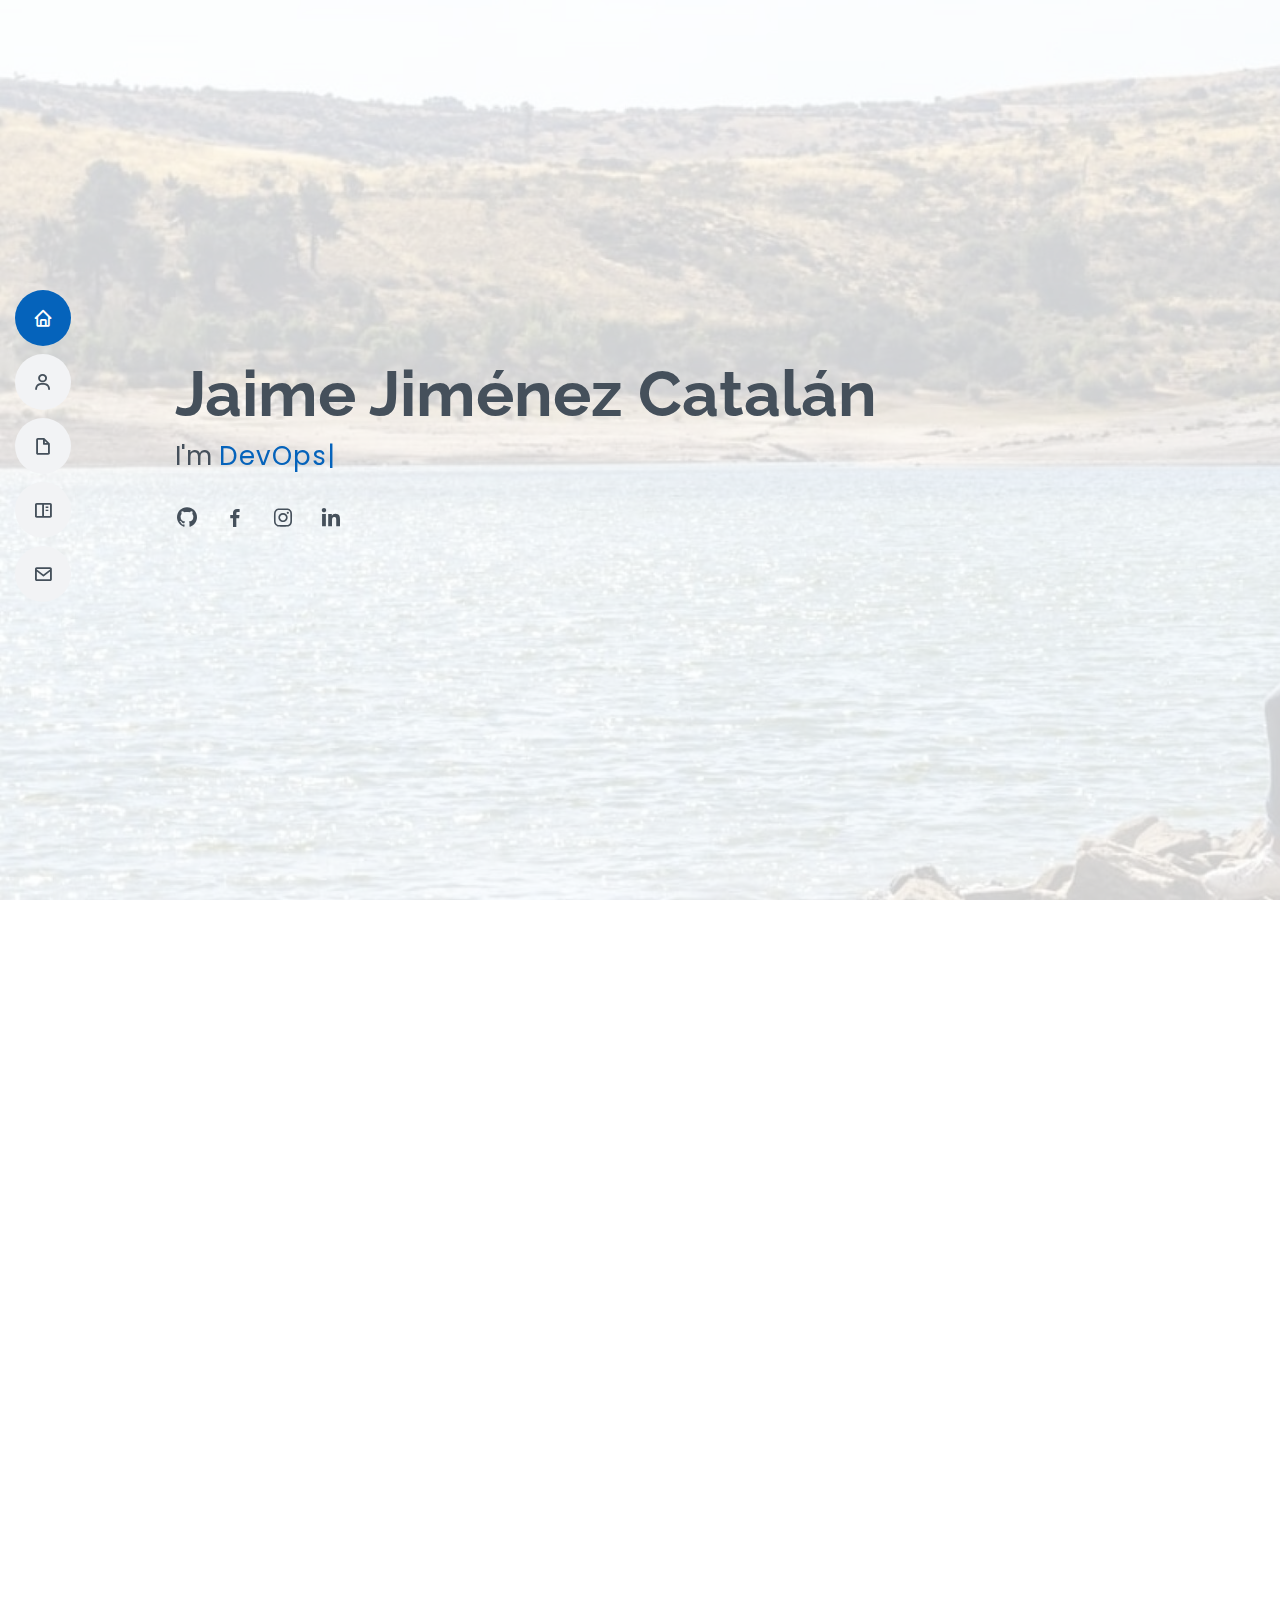
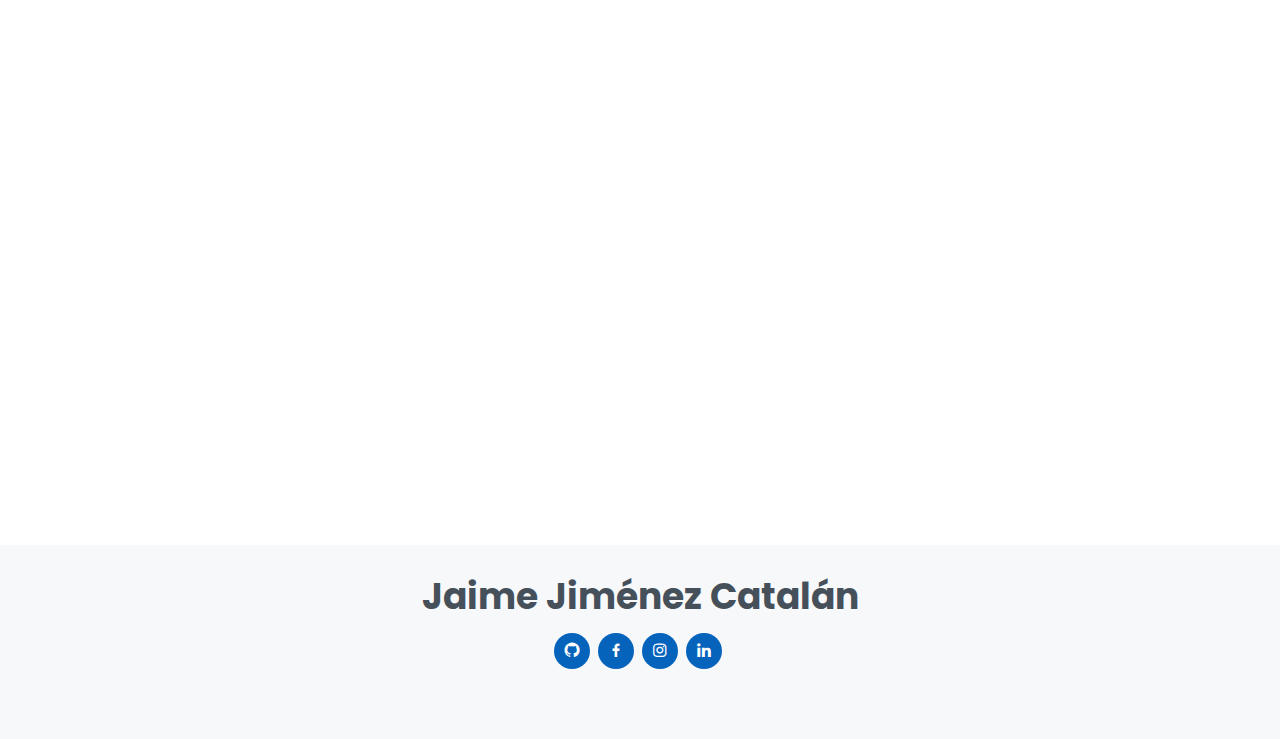
<file: index.html>
<!DOCTYPE html>
<html lang="en">

<head>
  <meta charset="utf-8">
  <meta content="width=device-width, initial-scale=1.0" name="viewport">

  <title>Jaime Jiménez Catalán - Index</title>
  <meta content="" name="description">
  <meta content="" name="keywords">

  <!-- Favicons -->
  <link href="assets/img/web.png" rel="icon">
  <link href="assets/img/apple-touch-icon.png" rel="apple-touch-icon">

  <!-- Google Fonts -->
  <link href="https://fonts.googleapis.com/css?family=Open+Sans:300,300i,400,400i,600,600i,700,700i|Raleway:300,300i,400,400i,500,500i,600,600i,700,700i|Poppins:300,300i,400,400i,500,500i,600,600i,700,700i" rel="stylesheet">

  <!-- Vendor CSS Files -->
  <link href="assets/vendor/bootstrap/css/bootstrap.min.css" rel="stylesheet">
  <link href="assets/vendor/icofont/icofont.min.css" rel="stylesheet">
  <link href="assets/vendor/boxicons/css/boxicons.min.css" rel="stylesheet">
  <link href="assets/vendor/venobox/venobox.css" rel="stylesheet">
  <link href="assets/vendor/owl.carousel/assets/owl.carousel.min.css" rel="stylesheet">
  <link href="assets/vendor/aos/aos.css" rel="stylesheet">

  <!-- Template Main CSS File -->
  <link href="assets/css/style.css" rel="stylesheet">

  <!-- =======================================================
  * Template Name: MyResume - v2.2.1
  * Template URL: https://bootstrapmade.com/free-html-bootstrap-template-my-resume/
  * Author: BootstrapMade.com
  * License: https://bootstrapmade.com/license/
  ======================================================== -->
</head>

<body>

  <!-- ======= Mobile nav toggle button ======= -->
  <button type="button" class="mobile-nav-toggle d-xl-none"><i class="icofont-navigation-menu"></i></button>

  <!-- ======= Header ======= -->
  <header id="header" class="d-flex flex-column justify-content-center">

    <nav class="nav-menu">
      <ul>
        <li class="active"><a href="#hero"><i class="bx bx-home"></i> <span>Home</span></a></li>
        <li><a href="#about"><i class="bx bx-user"></i> <span>About</span></a></li>
        <li><a href="#resume"><i class="bx bx-file-blank"></i> <span>Resume</span></a></li>
        <li><a href="#portfolio"><i class="bx bx-book-content"></i> <span>Portfolio</span></a></li>
        <!--<li><a href="#services"><i class="bx bx-server"></i> <span>Services</span></a></li>-->
        <li><a href="#contact"><i class="bx bx-envelope"></i> <span>Contact</span></a></li>
      </ul>
    </nav><!-- .nav-menu -->

  </header><!-- End Header -->

  <!-- ======= Hero Section ======= -->
  <section id="hero" class="d-flex flex-column justify-content-center">
    <div class="container" data-aos="zoom-in" data-aos-delay="100">
      <h1>Jaime Jiménez Catalán</h1>
      <p>I'm <span class="typed" data-typed-items="DevOps Engineer, Cloud Designer"></span></p>
      <div class="social-links">
        <a href="https://github.com/Jaimej5" class="Github"><i class="bx bxl-github"></i></a>
        <a href="https://www.facebook.com/jaime.jimenezcatalan" class="facebook"><i class="bx bxl-facebook"></i></a>
        <a href="https://www.instagram.com/jaimej5/" class="instagram"><i class="bx bxl-instagram"></i></a>
        <a href="https://www.linkedin.com/in/jaime-jimenez-catalan-9098b8139/" class="linkedin"><i class="bx bxl-linkedin"></i></a>
      </div>
    </div>
  </section><!-- End Hero -->

  <main id="main">

    <!-- ======= About Section ======= -->
    <section id="about" class="about">
      <div class="container" data-aos="fade-up">

        <div class="section-title">
          <h2>About</h2>
          Good morning! My name is Jaime, and I am a computer engineer with experience in cloud and microservices development.
        </div>

        <div class="row">
          <div class="col-lg-4">
            <img src="assets/img/profile.jpg" class="img-fluid" alt="">
          </div>
          <div class="col-lg-8 pt-4 pt-lg-0 content">
            <h3>My profile</h3>
            <p class="font-italic">
              <strong>I specialised in Software Engineering</strong>, where I learned how to develop and design systems, elicit customer requirements and understand information systems from a business point of view.
              <br>
              <br>
              <strong>My internship in the Cloud department of NTT DATA</strong> consisted of learning the basics of Cloud infrastructures to solve customer problems using the agile SCRUM methodology and building Cloud infrastructures through the Amazon provider, leading to my TFG which was about automation in the implementation of these infrastructures through code, with the Terraform tool.
              <br>
              <br>
              After that,<strong> my first work at SOPRA STERIA</strong> is linked to my AZ-900 certification, which demonstrates basic knowledge of AZURE and the public cloud in general, as well as doing deployments in it, and managing the evolutionary status of the different versions.  
              <br>
              <br>
              Then I worked at <strong>SANTANDER DIGITAL SERVICES</strong>. This opportunity gave me a broader vision of CI/CD, as well as links between the DevOps framework and agile methodologies (which you can see in my linkedin profile). Obviously, this has given me some learning about what it's like to be in a microservices development (CI) and deployment (CD) role, all in private cloud.
              <br>
              <br>
              That's why I'm looking for a new opportunity to develop my professional career by getting into a systems architect role, and I would really love to work in your company because especially for this point it catches my attention.
            </p>
            <div class="row">
              <div class="col-lg-6">
                <ul>
                  <li><i class="icofont-rounded-right"></i> <strong>Age:</strong> 27</li>
                  <li><i class="icofont-rounded-right"></i> <strong>City:</strong> Madrid, Spain</li>
                </ul>
              </div>
              <div class="col-lg-6">
                <ul>
                  <li><i class="icofont-rounded-right"></i> <strong>Degree:</strong> Computer engineering</li>
                  <li><i class="icofont-rounded-right"></i> <strong>E-mail:</strong> jaimejsc5@gmail.com</li>
                </ul>
              </div>
            </div>
            <p>
              I consider myself a hard worker, persevering and committed to my work, as I always try to achieve what I set out to do.
              <br>
              I know how to work in a team, I am very constant and I am always looking to learn something new.
            </p>
          </div>
        </div>

      </div>
    </section><!-- End About Section -->

    <!-- ======= Facts Section ======= 
    <section id="facts" class="facts">
      <div class="container" data-aos="fade-up">

        <div class="section-title">
          <h2>Facts</h2>
          <p>Magnam dolores commodi suscipit. Necessitatibus eius consequatur ex aliquid fuga eum quidem. Sit sint consectetur velit. Quisquam quos quisquam cupiditate. Et nemo qui impedit suscipit alias ea. Quia fugiat sit in iste officiis commodi quidem hic quas.</p>
        </div>

        <div class="row">

          <div class="col-lg-3 col-md-6">
            <div class="count-box">
              <i class="icofont-simple-smile"></i>
              <span data-toggle="counter-up">232</span>
              <p>Happy Clients</p>
            </div>
          </div>

          <div class="col-lg-3 col-md-6 mt-5 mt-md-0">
            <div class="count-box">
              <i class="icofont-document-folder"></i>
              <span data-toggle="counter-up">521</span>
              <p>Projects</p>
            </div>
          </div>

          <div class="col-lg-3 col-md-6 mt-5 mt-lg-0">
            <div class="count-box">
              <i class="icofont-live-support"></i>
              <span data-toggle="counter-up">1,463</span>
              <p>Hours Of Support</p>
            </div>
          </div>

          <div class="col-lg-3 col-md-6 mt-5 mt-lg-0">
            <div class="count-box">
              <i class="icofont-users-alt-5"></i>
              <span data-toggle="counter-up">15</span>
              <p>Hard Workers</p>
            </div>
          </div>

        </div>

      </div>
    </section>--><!-- End Facts Section -->

    <!-- ======= Skills Section ======= -->
    <section id="skills" class="skills section-bg">
      <div class="container" data-aos="fade-up">

        <div class="section-title">
          <h2>Skills</h2>
        </div>

        <div class="row skills-content">

          <div class="col-lg-6">

            <div class="progress">
              <span class="skill">AWS <i class="val">75%</i></span>
              <div class="progress-bar-wrap">
                <div class="progress-bar" role="progressbar" aria-valuenow="60" aria-valuemin="0" aria-valuemax="100"></div>
              </div>
            </div>

            <div class="progress">
              <span class="skill">Terraform <i class="val">70%</i></span>
              <div class="progress-bar-wrap">
                <div class="progress-bar" role="progressbar" aria-valuenow="70" aria-valuemin="0" aria-valuemax="100"></div>
              </div>
            </div>

            <div class="progress">
              <span class="skill">Linux <i class="val">55%</i></span>
              <div class="progress-bar-wrap">
                <div class="progress-bar" role="progressbar" aria-valuenow="55" aria-valuemin="0" aria-valuemax="100"></div>
              </div>
            </div>

            <div class="progress">
              <span class="skill">HTML & CSS <i class="val">80%</i></span>
              <div class="progress-bar-wrap">
                <div class="progress-bar" role="progressbar" aria-valuenow="80" aria-valuemin="0" aria-valuemax="100"></div>
              </div>
            </div>

            <div class="progress">
              <span class="skill">Jenkins <i class="val">60%</i></span>
              <div class="progress-bar-wrap">
                <div class="progress-bar" role="progressbar" aria-valuenow="80" aria-valuemin="0" aria-valuemax="100"></div>
              </div>
            </div>

          </div>

          <div class="col-lg-6">

            <div class="progress">
              <span class="skill">GitBash <i class="val">90%</i></span>
              <div class="progress-bar-wrap">
                <div class="progress-bar" role="progressbar" aria-valuenow="90" aria-valuemin="0" aria-valuemax="100"></div>
              </div>
            </div>

            <div class="progress">
              <span class="skill">Github <i class="val">90%</i></span>
              <div class="progress-bar-wrap">
                <div class="progress-bar" role="progressbar" aria-valuenow="90" aria-valuemin="0" aria-valuemax="100"></div>
              </div>
            </div>

            <div class="progress">
              <span class="skill">Java & Springboot<i class="val">60%</i></span>
              <div class="progress-bar-wrap">
                <div class="progress-bar" role="progressbar" aria-valuenow="60" aria-valuemin="0" aria-valuemax="100"></div>
              </div>
            </div>

            <div class="progress">
              <span class="skill">Kubernetes/Openshift <i class="val">60%</i></span>
              <div class="progress-bar-wrap">
                <div class="progress-bar" role="progressbar" aria-valuenow="60" aria-valuemin="0" aria-valuemax="100"></div>
              </div>
            </div>

            <div class="progress">
              <span class="skill">Docker <i class="val">50%</i></span>
              <div class="progress-bar-wrap">
                <div class="progress-bar" role="progressbar" aria-valuenow="55" aria-valuemin="0" aria-valuemax="100"></div>
              </div>
            </div>

          </div>

        </div>

      </div>
    </section><!-- End Skills Section -->

    <!-- ======= Resume Section ======= -->
    <section id="resume" class="resume">
      <div class="container" data-aos="fade-up">

        <div class="section-title">
          <h2>Resume</h2>
        </div>

        <div class="row">
          <div class="col-lg-6">
            <h3 class="resume-title">Summary</h3>
            <div class="resume-item pb-0">
              <h4>Jaime Jiménez Catalán</h4>
              <p><em>Computer Engineer graduated from the ESI in Ciudad Real, specialised in the ISO branch but with experience in Cloud.</em></p>
              <ul>
                <li>Madrid, Spain</li>
                <li>jaimejsc5@gmail.com</li>
              </ul>
            </div>

            <h3 class="resume-title">Education</h3>
            <div class="resume-item">
              <h4>Computer engineering degree</h4>
              <h5>2014 - 2021</h5>
              <p><em>Escuela Superior de Informática, Ciudad Real</em></p>
              <p>Specialised from the 3rd year onwards in the field of Software Engineering.</p>
            </div>
            <div class="resume-item">
              <h4>Automation of AWS structures with Terraform</h4>
              <h5>March 2021 - April 2021</h5>
              <p><em>Udemy</em></p>
              <p>I took this course to introduce myself to the world of Terraform, in order to do my TFG "Cloud Infrastructure Management through code".</p>
            </div>
            <div class="resume-item">
              <h4>Official B2 Diploma</h4>
              <h5>August 2023</h5>
              <p>Official Cambridge B2 qualification.</p>
            </div>
            <div class="resume-item">
              <h4>Bachelor of Technology</h4>
              <h5>2012 - 2014</h5>
              <p><em>Ntra. Sra. de los Infantes school</em></p>
            </div>
          </div>

          <div class="col-lg-6">
            <h3 class="resume-title">Professional Experience</h3>
            <div class="resume-item">
              <h4>DevOps Engineer, Santander Digital Services</h4>
              <h5>July 2023 - now</h5>
              <ul>
                <li>Backend code developer with springboot and maven (Java, Groovy...). Design, implementation and maintenance of code destined to the realization of evolutions to update internal tools (CI/CD) that are part of the entity and in its private cloud.</li>
                <ul><li>CI: Version control systems (Git) and being able to do troubleshooting.</li></ul>
                <ul><li>CD: Deployment in Jenkins pipelines that build the component with a given image and monitoring (Linux & openshift) in different environments to test its behaviour.</li></ul>
                <li>Use of Mongo NoSQL database.</li>
                <li>Work together with product owners to define the scope of future releases.</li>
              </ul>
            </div>
            <div class="resume-item">
              <h4>GI Cloud & Cibersecurity, Sopra Steria</h4>
              <h5>September 2021 - June 2023</h5>
              <p><em>Telefónica project, Spain </em></p>
              <ul>
                <li>Administration of the different resources of The Fourth Platform (4P): Management of q apps and json APIs, as well as their deployment.</li>
                <li>Deployments of different versions of AURA in pre-production environment either with the Kubernetes tool from a Linux OS or directly from Azure DevOps itself.</li>
                <li>Support to Productive changes.</li>
                <li>Support and maintenance of Movistar Living Apps (Grafana, Kibana and Azure Monitor).</li>
              </ul>
            </div>
            <div class="resume-item">
              <h4>Intern, Everis</h4>
              <h5>February 2021 - August 2021</h5>
              <p><em>I-Center, Ciudad Real, Spain </em></p>
              <ul>
                <li>Realisation of tickets for the Santillana project in Brazil under the supervision of technicians and engineers.</li>
                <li>Hands-on labs on basic infrastructures deployed with AWS core services.</li>
                <li>Learn how to use basic AWS services from basic tutorials.</li>
              </ul>
            </div>
            <div class="resume-item">
              <h4>During the degree</h4>
              <h5>2021</h5>
              <p><em>ESI, Ciudad Real, Spain</em></p>
              <ul>
                <li>Use of the different SCRUM roles. Product owner, Scrum Master and development team.</li>
                <li>Version control using Git and Github.</li>
                <li>Use of HTML, CSS and JavaScript to create the frontend of the application.</li>
                <li>Use of Java, Spring and REST APIs for the backend of the application.</li>
                <li>BBDD test with the JUnit tool.</li>
              </ul>
            </div>
            <div class="resume-item">
              <h4>Private teacher of web programming basics</h4>
              <h5>2021</h5>
              <p><em>Remote, Toledo, Spain</em></p>
              <ul>
                <li>Use of HTML and CSS for the front-end realisation.</li>
                <li>Creation of a relational database phpmyadmin.</li>
              </ul>
            </div>
          </div>
        </div>

      </div>
    </section><!-- End Resume Section -->

    <!-- ======= Portfolio Section ======= -->
    <section id="portfolio" class="portfolio section-bg">
      <div class="container" data-aos="fade-up">

        <div class="section-title">
          <h2>Portfolio</h2>
        </div>

        <div class="row">
          <div class="col-lg-12 d-flex justify-content-center" data-aos="fade-up" data-aos-delay="100">
            <ul id="portfolio-flters">
              <li data-filter="*" class="filter-active">All</li>
              <li data-filter=".filter-project">Project</li>
              <li data-filter=".filter-web">Web</li>
            </ul>
          </div>
        </div>

        <div class="row portfolio-container" data-aos="fade-up" data-aos-delay="200">

          <div class="col-lg-4 col-md-6 portfolio-item filter-project">
            <div class="portfolio-wrap">
              <img src="assets\img\portfolio\aws-terraform1.jpg" class="img-fluid" alt="">
              <div class="portfolio-info">
                <h4>Deploying a VPC and EKS on AWS using TERRAFORM with minimum effort</h4>
                <p>Project</p>
                <a href="portfolio-details4.html" data-gall="portfolioDetailsGallery" data-vbtype="iframe" class="venobox" title="Portfolio Details"><i class="bx bx-link"></i></a>
              </div>
            </div>
          </div>

          <div class="col-lg-4 col-md-6 portfolio-item filter-project">
            <div class="portfolio-wrap">
              <img src="assets/img/portfolio/TFG.png" class="img-fluid" alt="">
              <div class="portfolio-info">
                <h4>AWS Cloud infrastructure management with Terraform code</h4>
                <p>Project</p>
                <a href="portfolio-details1.html" data-gall="portfolioDetailsGallery" data-vbtype="iframe" class="venobox" title="Portfolio Details"><i class="bx bx-link"></i></a>
              </div>
            </div>
          </div>

          <div class="col-lg-4 col-md-6 portfolio-item filter-web">
            <div class="portfolio-wrap">
              <img src="assets/img/portfolio/web.png" class="img-fluid" alt="">
              <div class="portfolio-info">
                <h4>Jaime Jiménez Catalán</h4>
                <p>Web</p>
                  <a href="portfolio-details2.html" data-gall="portfolioDetailsGallery" data-vbtype="iframe" class="venobox" title="Portfolio Details"><i class="bx bx-link"></i></a>
              </div>
            </div>
          </div>

          <div class="col-lg-4 col-md-6 portfolio-item filter-project">
            <div class="portfolio-wrap">
              <img src="assets/img/portfolio/python.png" class="img-fluid" alt="">
              <div class="portfolio-info">
                <h4>first steps with python</h4>
                <p>Project</p>
                <!--<div class="portfolio-links">
                  <a href="assets/img/portfolio/python.png" data-gall="portfolioGallery" class="venobox" title="App 2"><i class="bx bx-plus"></i></a>-->
                  <a href="portfolio-details3.html" data-gall="portfolioDetailsGallery" data-vbtype="iframe" class="venobox" title="Portfolio Details"><i class="bx bx-link"></i></a>
                <!--</div>-->
              </div>
            </div>
          </div>

          <div class="col-lg-4 col-md-6 portfolio-item filter-project">
            <div class="portfolio-wrap">
              <img src="assets/img/portfolio/portadaAnsible0.jpeg" class="img-fluid" alt="">
              <div class="portfolio-info">
                <h4>Ansible from 0</h4>
                <p>Project</p>
                <a href="portfolio-details5.html" data-gall="portfolioDetailsGallery" data-vbtype="iframe" class="venobox" title="Portfolio Details"><i class="bx bx-link"></i></a>
              </div>
            </div>
          </div>

          <div class="col-lg-4 col-md-6 portfolio-item filter-project">
            <div class="portfolio-wrap">
              <img src="assets/img/portfolio/portadaCloudFormation.jpeg" class="img-fluid" alt="">
              <div class="portfolio-info">
                <h4>CloudFormation Templates Repository</h4>
                <p>Project</p>
                <a href="portfolio-details6.html" data-gall="portfolioDetailsGallery" data-vbtype="iframe" class="venobox" title="Portfolio Details"><i class="bx bx-link"></i></a>
              </div>
            </div>
          </div>

        </div>

      </div>
    </section><!-- End Portfolio Section -->

    <!-- ======= Services Section ======= 
    <section id="services" class="services">
      <div class="container" data-aos="fade-up">

        <div class="section-title">
          <h2>Services</h2>
          <p>Magnam dolores commodi suscipit. Necessitatibus eius consequatur ex aliquid fuga eum quidem. Sit sint consectetur velit. Quisquam quos quisquam cupiditate. Et nemo qui impedit suscipit alias ea. Quia fugiat sit in iste officiis commodi quidem hic quas.</p>
        </div>

        <div class="row">

          <div class="col-lg-4 col-md-6 d-flex align-items-stretch" data-aos="zoom-in" data-aos-delay="100">
            <div class="icon-box iconbox-blue">
              <div class="icon">
                <svg width="100" height="100" viewBox="0 0 600 600" xmlns="http://www.w3.org/2000/svg">
                  <path stroke="none" stroke-width="0" fill="#f5f5f5" d="M300,521.0016835830174C376.1290562159157,517.8887921683347,466.0731472004068,529.7835943286574,510.70327084640275,468.03025145048787C554.3714126377745,407.6079735673963,508.03601936045806,328.9844924480964,491.2728898941984,256.3432110539036C474.5976632858925,184.082847569629,479.9380746630129,96.60480741107993,416.23090153303,58.64404602377083C348.86323505073057,18.502131276798302,261.93793281208167,40.57373210992963,193.5410806939664,78.93577620505333C130.42746243093433,114.334589627462,98.30271207620316,179.96522072025542,76.75703585869454,249.04625023123273C51.97151888228291,328.5150500222984,13.704378332031375,421.85034740162234,66.52175969318436,486.19268352777647C119.04800174914682,550.1803526380478,217.28368757567262,524.383925680826,300,521.0016835830174"></path>
                </svg>
                <i class="bx bxl-dribbble"></i>
              </div>
              <h4><a href="">Lorem Ipsum</a></h4>
              <p>Voluptatum deleniti atque corrupti quos dolores et quas molestias excepturi</p>
            </div>
          </div>

          <div class="col-lg-4 col-md-6 d-flex align-items-stretch mt-4 mt-md-0" data-aos="zoom-in" data-aos-delay="200">
            <div class="icon-box iconbox-orange ">
              <div class="icon">
                <svg width="100" height="100" viewBox="0 0 600 600" xmlns="http://www.w3.org/2000/svg">
                  <path stroke="none" stroke-width="0" fill="#f5f5f5" d="M300,582.0697525312426C382.5290701553225,586.8405444964366,449.9789794690241,525.3245884688669,502.5850820975895,461.55621195738473C556.606425686781,396.0723002908107,615.8543463187945,314.28637112970534,586.6730223649479,234.56875336149918C558.9533121215079,158.8439757836574,454.9685369536778,164.00468322053177,381.49747125262974,130.76875717737553C312.15926192815925,99.40240125094834,248.97055460311594,18.661163978235184,179.8680185752513,50.54337015887873C110.5421016452524,82.52863877960104,119.82277516462835,180.83849132639028,109.12597500060166,256.43424936330496C100.08760227029461,320.3096726198365,92.17705696193138,384.0621239912766,124.79988738764834,439.7174275375508C164.83382741302287,508.01625554203684,220.96474134820875,577.5009287672846,300,582.0697525312426"></path>
                </svg>
                <i class="bx bx-file"></i>
              </div>
              <h4><a href="">Sed Perspiciatis</a></h4>
              <p>Duis aute irure dolor in reprehenderit in voluptate velit esse cillum dolore</p>
            </div>
          </div>

          <div class="col-lg-4 col-md-6 d-flex align-items-stretch mt-4 mt-lg-0" data-aos="zoom-in" data-aos-delay="300">
            <div class="icon-box iconbox-pink">
              <div class="icon">
                <svg width="100" height="100" viewBox="0 0 600 600" xmlns="http://www.w3.org/2000/svg">
                  <path stroke="none" stroke-width="0" fill="#f5f5f5" d="M300,541.5067337569781C382.14930387511276,545.0595476570109,479.8736841581634,548.3450877840088,526.4010558755058,480.5488172755941C571.5218469581645,414.80211281144784,517.5187510058486,332.0715597781072,496.52539010469104,255.14436215662573C477.37192572678356,184.95920475031193,473.57363656557914,105.61284051026155,413.0603344069578,65.22779650032875C343.27470386102294,18.654635553484475,251.2091493199835,5.337323636656869,175.0934190732945,40.62881213300186C97.87086631185822,76.43348514350839,51.98124368387456,156.15599469081315,36.44837278890362,239.84606092416172C21.716077023791087,319.22268207091537,43.775223500013084,401.1760424656574,96.891909868211,461.97329694683043C147.22146801428983,519.5804099606455,223.5754009179313,538.201503339737,300,541.5067337569781"></path>
                </svg>
                <i class="bx bx-tachometer"></i>
              </div>
              <h4><a href="">Magni Dolores</a></h4>
              <p>Excepteur sint occaecat cupidatat non proident, sunt in culpa qui officia</p>
            </div>
          </div>

          <div class="col-lg-4 col-md-6 d-flex align-items-stretch mt-4" data-aos="zoom-in" data-aos-delay="100">
            <div class="icon-box iconbox-yellow">
              <div class="icon">
                <svg width="100" height="100" viewBox="0 0 600 600" xmlns="http://www.w3.org/2000/svg">
                  <path stroke="none" stroke-width="0" fill="#f5f5f5" d="M300,503.46388370962813C374.79870501325706,506.71871716319447,464.8034551963731,527.1746412648533,510.4981551193396,467.86667711651364C555.9287308511215,408.9015244558933,512.6030010748507,327.5744911775523,490.211057578863,256.5855673507754C471.097692560561,195.9906835881958,447.69079081568157,138.11976852964426,395.19560036434837,102.3242989838813C329.3053358748298,57.3949838291264,248.02791733380457,8.279543830951368,175.87071277845988,42.242879143198664C103.41431057327972,76.34704239035025,93.79494320519305,170.9812938413882,81.28167332365135,250.07896920659033C70.17666984294237,320.27484674793965,64.84698225790005,396.69656628748305,111.28512138212992,450.4950937839243C156.20124167950087,502.5303643271138,231.32542653798444,500.4755392045468,300,503.46388370962813"></path>
                </svg>
                <i class="bx bx-layer"></i>
              </div>
              <h4><a href="">Nemo Enim</a></h4>
              <p>At vero eos et accusamus et iusto odio dignissimos ducimus qui blanditiis</p>
            </div>
          </div>

          <div class="col-lg-4 col-md-6 d-flex align-items-stretch mt-4" data-aos="zoom-in" data-aos-delay="200">
            <div class="icon-box iconbox-red">
              <div class="icon">
                <svg width="100" height="100" viewBox="0 0 600 600" xmlns="http://www.w3.org/2000/svg">
                  <path stroke="none" stroke-width="0" fill="#f5f5f5" d="M300,532.3542879108572C369.38199826031484,532.3153073249985,429.10787420159085,491.63046689027357,474.5244479745417,439.17860296908856C522.8885846962883,383.3225815378663,569.1668002868075,314.3205725914397,550.7432151929288,242.7694973846089C532.6665558377875,172.5657663291529,456.2379748765914,142.6223662098291,390.3689995646985,112.34683881706744C326.66090330228417,83.06452184765237,258.84405631176094,53.51806209861945,193.32584062364296,78.48882559362697C121.61183558270385,105.82097193414197,62.805066853699245,167.19869350419734,48.57481801355237,242.6138429142374C34.843463184063346,315.3850353017275,76.69343916112496,383.4422959591041,125.22947124332185,439.3748458443577C170.7312796277747,491.8107796887764,230.57421082200815,532.3932930995766,300,532.3542879108572"></path>
                </svg>
                <i class="bx bx-slideshow"></i>
              </div>
              <h4><a href="">Dele Cardo</a></h4>
              <p>Quis consequatur saepe eligendi voluptatem consequatur dolor consequuntur</p>
            </div>
          </div>

          <div class="col-lg-4 col-md-6 d-flex align-items-stretch mt-4" data-aos="zoom-in" data-aos-delay="300">
            <div class="icon-box iconbox-teal">
              <div class="icon">
                <svg width="100" height="100" viewBox="0 0 600 600" xmlns="http://www.w3.org/2000/svg">
                  <path stroke="none" stroke-width="0" fill="#f5f5f5" d="M300,566.797414625762C385.7384707136149,576.1784315230908,478.7894351017131,552.8928747891023,531.9192734346935,484.94944893311C584.6109503024035,417.5663521118492,582.489472248146,322.67544863468447,553.9536738515405,242.03673114598146C529.1557734026468,171.96086150256528,465.24506316201064,127.66468636344209,395.9583748389544,100.7403814666027C334.2173773831606,76.7482773500951,269.4350130405921,84.62216499799875,207.1952322260088,107.2889140133804C132.92018162631612,134.33871894543012,41.79353780512637,160.00259165414826,22.644507872594943,236.69541883565114C3.319112789854554,314.0945973066697,72.72355303640163,379.243833228382,124.04198916343866,440.3218312028393C172.9286146004772,498.5055451809895,224.45579914871206,558.5317968840102,300,566.797414625762"></path>
                </svg>
                <i class="bx bx-arch"></i>
              </div>
              <h4><a href="">Divera Don</a></h4>
              <p>Modi nostrum vel laborum. Porro fugit error sit minus sapiente sit aspernatur</p>
            </div>
          </div>

        </div>

      </div>
    </section>--><!-- End Services Section -->

    <!-- ======= Testimonials Section ======= 
    <section id="testimonials" class="testimonials section-bg">
      <div class="container" data-aos="fade-up">

        <div class="section-title">
          <h2>Testimonials</h2>
        </div>

        <div class="owl-carousel testimonials-carousel" data-aos="zoom-in" data-aos-delay="100">

          <div class="testimonial-item">
            <img src="assets/img/testimonials/testimonials-1.jpg" class="testimonial-img" alt="">
            <h3>Saul Goodman</h3>
            <h4>Ceo &amp; Founder</h4>
            <p>
              <i class="bx bxs-quote-alt-left quote-icon-left"></i>
              Proin iaculis purus consequat sem cure digni ssim donec porttitora entum suscipit rhoncus. Accusantium quam, ultricies eget id, aliquam eget nibh et. Maecen aliquam, risus at semper.
              <i class="bx bxs-quote-alt-right quote-icon-right"></i>
            </p>
          </div>

          <div class="testimonial-item">
            <img src="assets/img/testimonials/testimonials-2.jpg" class="testimonial-img" alt="">
            <h3>Sara Wilsson</h3>
            <h4>Designer</h4>
            <p>
              <i class="bx bxs-quote-alt-left quote-icon-left"></i>
              Export tempor illum tamen malis malis eram quae irure esse labore quem cillum quid cillum eram malis quorum velit fore eram velit sunt aliqua noster fugiat irure amet legam anim culpa.
              <i class="bx bxs-quote-alt-right quote-icon-right"></i>
            </p>
          </div>

          <div class="testimonial-item">
            <img src="assets/img/testimonials/testimonials-3.jpg" class="testimonial-img" alt="">
            <h3>Jena Karlis</h3>
            <h4>Store Owner</h4>
            <p>
              <i class="bx bxs-quote-alt-left quote-icon-left"></i>
              Enim nisi quem export duis labore cillum quae magna enim sint quorum nulla quem veniam duis minim tempor labore quem eram duis noster aute amet eram fore quis sint minim.
              <i class="bx bxs-quote-alt-right quote-icon-right"></i>
            </p>
          </div>

          <div class="testimonial-item">
            <img src="assets/img/testimonials/testimonials-4.jpg" class="testimonial-img" alt="">
            <h3>Matt Brandon</h3>
            <h4>Freelancer</h4>
            <p>
              <i class="bx bxs-quote-alt-left quote-icon-left"></i>
              Fugiat enim eram quae cillum dolore dolor amet nulla culpa multos export minim fugiat minim velit minim dolor enim duis veniam ipsum anim magna sunt elit fore quem dolore labore illum veniam.
              <i class="bx bxs-quote-alt-right quote-icon-right"></i>
            </p>
          </div>

          <div class="testimonial-item">
            <img src="assets/img/testimonials/testimonials-5.jpg" class="testimonial-img" alt="">
            <h3>John Larson</h3>
            <h4>Entrepreneur</h4>
            <p>
              <i class="bx bxs-quote-alt-left quote-icon-left"></i>
              Quis quorum aliqua sint quem legam fore sunt eram irure aliqua veniam tempor noster veniam enim culpa labore duis sunt culpa nulla illum cillum fugiat legam esse veniam culpa fore nisi cillum quid.
              <i class="bx bxs-quote-alt-right quote-icon-right"></i>
            </p>
          </div>

        </div>

      </div>
    </section>--><!-- End Testimonials Section -->

    <!-- ======= Contact Section ======= -->
    <section id="contact" class="contact">
      <div class="container" data-aos="fade-up">

        <div class="section-title">
          <h2>Contact</h2>
        </div>

        <!--<div class="row mt-2">-->

            <div class="info">
              <div class="row mt-2">
                  <div class="address">
                    <a href="https://www.google.es/maps/place/C%2F+del+Alcalde+Sainz+de+Baranda,+53,+Retiro,+28009+Madrid/@40.4169412,-3.6735634,17z/data=!3m1!4b1!4m6!3m5!1s0xd4228a8f16507f9:0x49d67937dade5183!8m2!3d40.4169371!4d-3.6709885!16s%2Fg%2F11bw44bxgs?entry=ttu">
                      <i type="button" class="icofont-google-map"></i>
                    </a>
                    <h4>Location:</h4>
                    <p>C/ del Alcalde Sáinz de Baranda 53, 28009, Madrid</p>
                  </div>

                  <div class="email"><!--email-->
                    <a href="mailto:jaimejsc5@gmail.com">
                      <i type="button" class="icofont-envelope"></i>
                    </a>
                    <h4>Email:</h4>
                    <p>jaimejsc5@gmail.com</p>
                  </div>

                  <div class="phone">
                    <a href="tel:686805118">
                      <i type="button" class="icofont-phone"></i>
                    </a>
                    <h4>Call me</h4>
                  </div>

                  <div class="phone">
                    <a href="CV.pdf" download="CV">
                      <i type="button" class="icofont-ui-user"></i>
                    </a>                    
                    <h4>See my CV</h4>
                  </div>
              </div>
            </div>

        

          <!--<div class="col-lg-8 mt-5 mt-lg-0">

            <form action="forms/contact.php" method="post" role="form" class="php-email-form">
              <div class="form-row">
                <div class="col-md-6 form-group">
                  <input type="text" name="name" class="form-control" id="name" placeholder="Your Name" data-rule="minlen:4" data-msg="Please enter at least 4 chars" />
                  <div class="validate"></div>
                </div>
                <div class="col-md-6 form-group">
                  <input type="email" class="form-control" name="email" id="email" placeholder="Your Email" data-rule="email" data-msg="Please enter a valid email" />
                  <div class="validate"></div>
                </div>
              </div>
              <div class="form-group">
                <input type="text" class="form-control" name="subject" id="subject" placeholder="Subject" data-rule="minlen:4" data-msg="Please enter at least 8 chars of subject" />
                <div class="validate"></div>
              </div>
              <div class="form-group">
                <textarea class="form-control" name="message" rows="5" data-rule="required" data-msg="Please write something for us" placeholder="Message"></textarea>
                <div class="validate"></div>
              </div>
              <div class="mb-3">
                <div class="loading">Loading</div>
                <div class="error-message"></div>
                <div class="sent-message">Your message has been sent. Thank you!</div>
              </div>
              <div class="text-center"><button type="submit">Send Message</button></div>
            </form>

          </div>

        </div>

      </div>
    </section>--><!-- End Contact Section -->

  </main><!-- End #main -->

  <!-- ======= Footer ======= -->
  <footer id="footer">
    <div class="container">
      <h3>Jaime Jiménez Catalán</h3>
      <!--<p>Hay que soportar sin dejar de avanzar, así es como se gana</p>-->
      <div class="social-links">
        <a href="https://github.com/Jaimej5" class="Github"><i class="bx bxl-github"></i></a>
        <a href="https://www.facebook.com/jaime.jimenezcatalan" class="facebook"><i class="bx bxl-facebook"></i></a>
        <a href="https://www.instagram.com/jaimej5/" class="instagram"><i class="bx bxl-instagram"></i></a>
        <a href="https://www.linkedin.com/in/jaime-jimenez-catalan-9098b8139/" class="linkedin"><i class="bx bxl-linkedin"></i></a>
      </div>
      <div class="copyright">
        <!--&copy; Copyright <strong><span>MyResume</span></strong>. All Rights Reserved-->
      </div>
      <div class="credits">
        <!-- All the links in the footer should remain intact. -->
        <!-- You can delete the links only if you purchased the pro version. -->
        <!-- Licensing information: [license-url] -->
        <!-- Purchase the pro version with working PHP/AJAX contact form: https://bootstrapmade.com/free-html-bootstrap-template-my-resume/ 
        Designed by <a href="https://bootstrapmade.com/">BootstrapMade</a>-->
      </div>
    </div>
  </footer><!-- End Footer -->

  <a href="#" class="back-to-top"><i class="bx bx-up-arrow-alt"></i></a>
  <div id="preloader"></div>

  <!-- Vendor JS Files -->
  <script src="assets/vendor/jquery/jquery.min.js"></script>
  <script src="assets/vendor/bootstrap/js/bootstrap.bundle.min.js"></script>
  <script src="assets/vendor/jquery.easing/jquery.easing.min.js"></script>
  <script src="assets/vendor/php-email-form/validate.js"></script>
  <script src="assets/vendor/waypoints/jquery.waypoints.min.js"></script>
  <script src="assets/vendor/counterup/counterup.min.js"></script>
  <script src="assets/vendor/isotope-layout/isotope.pkgd.min.js"></script>
  <script src="assets/vendor/venobox/venobox.min.js"></script>
  <script src="assets/vendor/owl.carousel/owl.carousel.min.js"></script>
  <script src="assets/vendor/typed.js/typed.min.js"></script>
  <script src="assets/vendor/aos/aos.js"></script>

  <!-- Template Main JS File -->
  <script src="assets/js/main.js"></script>

</body>

</html>
</file>
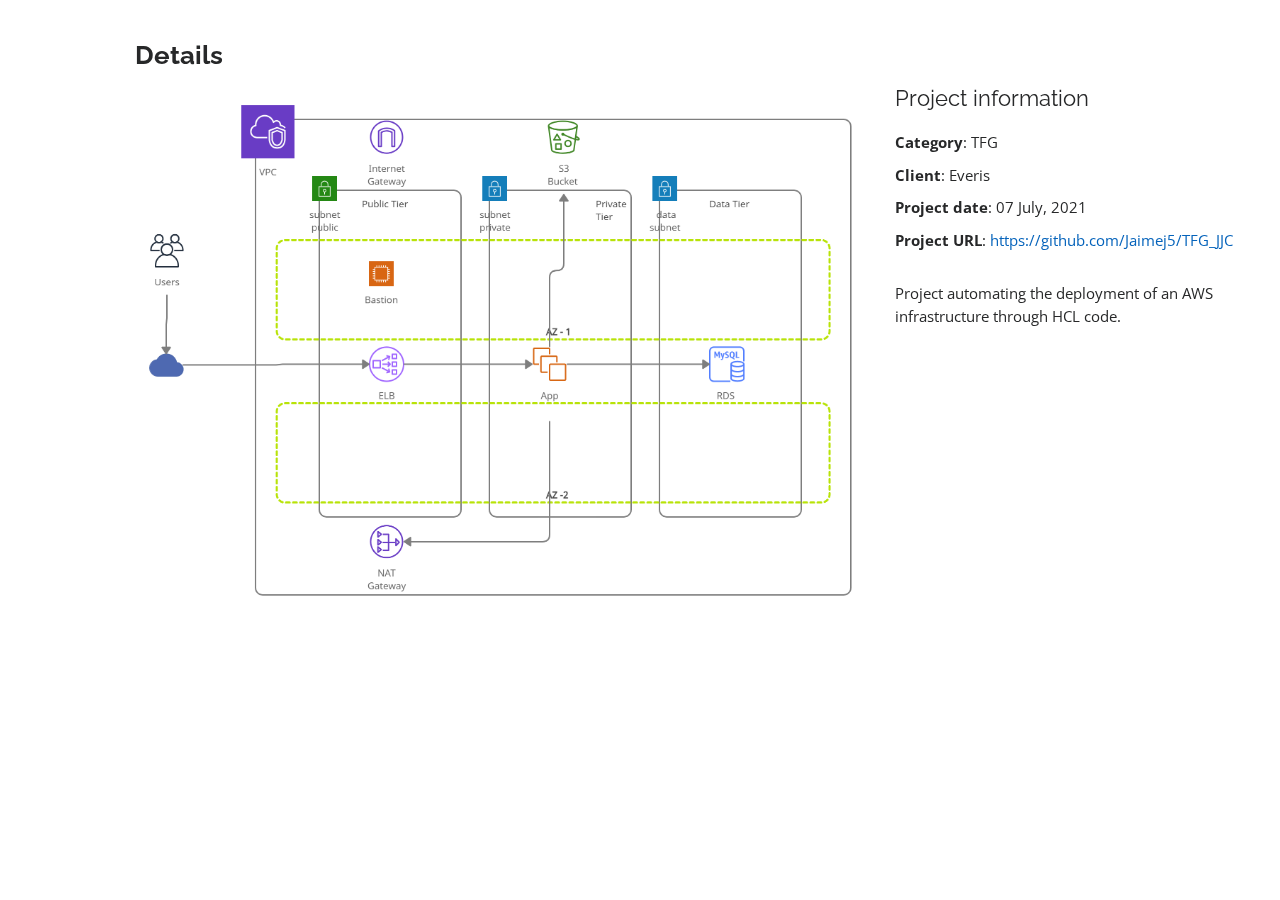
<file: portfolio-details1.html>
<!DOCTYPE html>
<html lang="en">

<head>
  <meta charset="utf-8">
  <meta content="width=device-width, initial-scale=1.0" name="viewport">

  <title>Portfolio Details - Personal Bootstrap Template</title>
  <meta content="" name="description">
  <meta content="" name="keywords">

  <!-- Favicons -->
  <link href="assets/img/favicon.png" rel="icon">
  <link href="assets/img/apple-touch-icon.png" rel="apple-touch-icon">

  <!-- Google Fonts -->
  <link href="https://fonts.googleapis.com/css?family=Open+Sans:300,300i,400,400i,600,600i,700,700i|Raleway:300,300i,400,400i,500,500i,600,600i,700,700i|Poppins:300,300i,400,400i,500,500i,600,600i,700,700i" rel="stylesheet">

  <!-- Vendor CSS Files -->
  <link href="assets/vendor/bootstrap/css/bootstrap.min.css" rel="stylesheet">
  <link href="assets/vendor/icofont/icofont.min.css" rel="stylesheet">
  <link href="assets/vendor/boxicons/css/boxicons.min.css" rel="stylesheet">
  <link href="assets/vendor/venobox/venobox.css" rel="stylesheet">
  <link href="assets/vendor/owl.carousel/assets/owl.carousel.min.css" rel="stylesheet">
  <link href="assets/vendor/aos/aos.css" rel="stylesheet">

  <!-- Template Main CSS File -->
  <link href="assets/css/style.css" rel="stylesheet">

  <!-- =======================================================
  * Template Name: MyResume - v2.2.1
  * Template URL: https://bootstrapmade.com/free-html-bootstrap-template-my-resume/
  * Author: BootstrapMade.com
  * License: https://bootstrapmade.com/license/
  ======================================================== -->
</head>

<body>

  <main id="main">

    <!-- ======= Portfolio Details ======= -->
    <section id="portfolio-details" class="portfolio-details">
      <div class="container" data-aos="fade-up">

        <div class="row">

          <div class="col-lg-8">
            <h2 class="portfolio-title">Details</h2>
            <div class="owl-carousel portfolio-details-carousel">
              <img src="assets/img/portfolio/ArquitecturaPruebaConcepto.png" class="img-fluid" alt="">
            </div>
          </div>

          <div class="col-lg-4 portfolio-info">
            <h3>Project information</h3>
            <ul>
              <li><strong>Category</strong>: TFG</li>
              <li><strong>Client</strong>: Everis</li>
              <li><strong>Project date</strong>: 07 July, 2021</li>
              <li><strong>Project URL</strong>: <a href="#">https://github.com/Jaimej5/TFG_JJC</a></li>
            </ul>

            <p>
              Project automating the deployment of an AWS infrastructure through HCL code.
            </p>
          </div>

        </div>

      </div>
    </section><!-- End Portfolio Details -->

  </main><!-- End #main -->

  <a href="#" class="back-to-top"><i class="bx bx-up-arrow-alt"></i></a>
  <div id="preloader"></div>

  <!-- Vendor JS Files -->
  <script src="assets/vendor/jquery/jquery.min.js"></script>
  <script src="assets/vendor/bootstrap/js/bootstrap.bundle.min.js"></script>
  <script src="assets/vendor/jquery.easing/jquery.easing.min.js"></script>
  <script src="assets/vendor/php-email-form/validate.js"></script>
  <script src="assets/vendor/waypoints/jquery.waypoints.min.js"></script>
  <script src="assets/vendor/counterup/counterup.min.js"></script>
  <script src="assets/vendor/isotope-layout/isotope.pkgd.min.js"></script>
  <script src="assets/vendor/venobox/venobox.min.js"></script>
  <script src="assets/vendor/owl.carousel/owl.carousel.min.js"></script>
  <script src="assets/vendor/typed.js/typed.min.js"></script>
  <script src="assets/vendor/aos/aos.js"></script>

  <!-- Template Main JS File -->
  <script src="assets/js/main.js"></script>

</body>

</html>
</file>
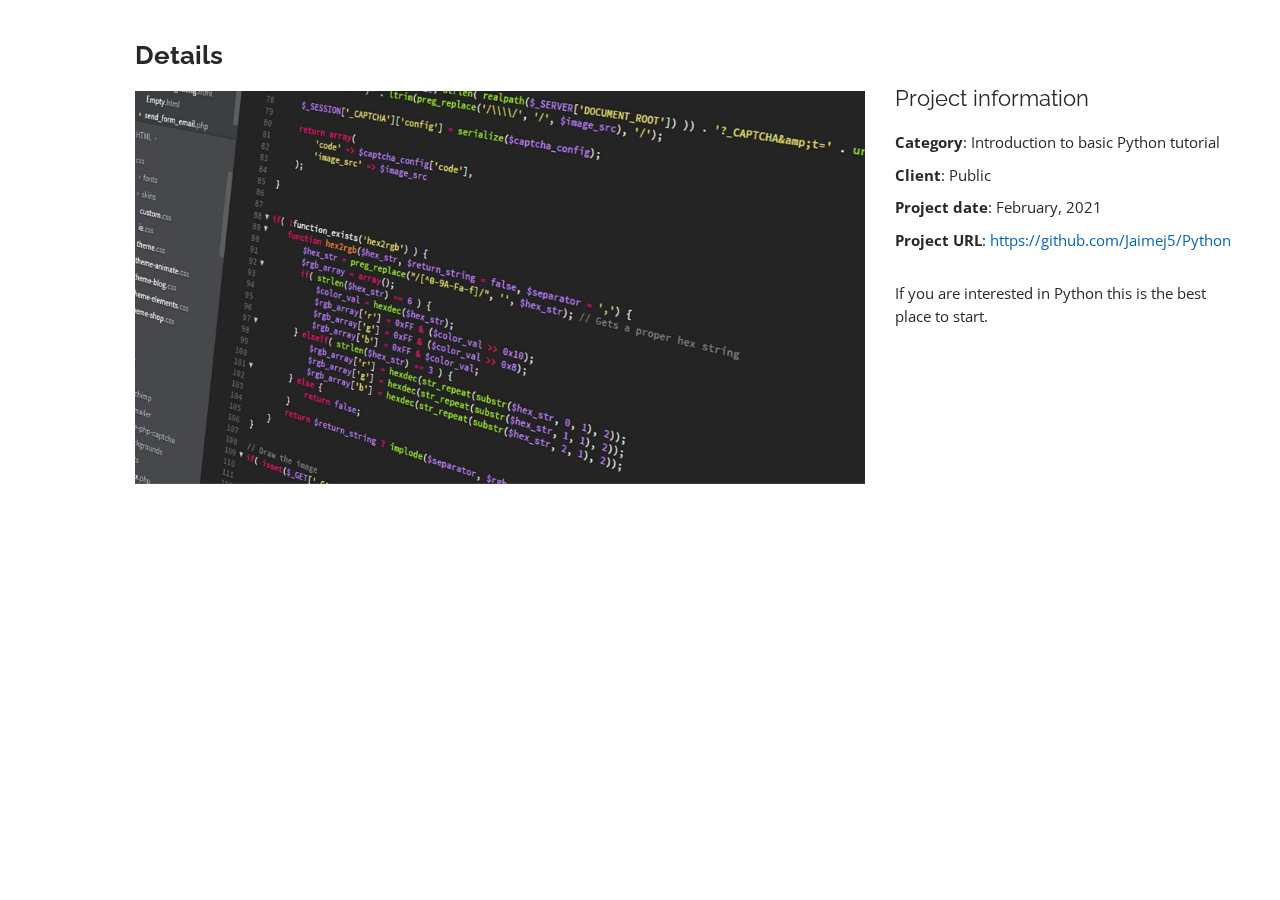
<file: portfolio-details3.html>
<!DOCTYPE html>
<html lang="en">

<head>
  <meta charset="utf-8">
  <meta content="width=device-width, initial-scale=1.0" name="viewport">

  <title>Portfolio Details - Personal Bootstrap Template</title>
  <meta content="" name="description">
  <meta content="" name="keywords">

  <!-- Favicons -->
  <link href="assets/img/favicon.png" rel="icon">
  <link href="assets/img/apple-touch-icon.png" rel="apple-touch-icon">

  <!-- Google Fonts -->
  <link href="https://fonts.googleapis.com/css?family=Open+Sans:300,300i,400,400i,600,600i,700,700i|Raleway:300,300i,400,400i,500,500i,600,600i,700,700i|Poppins:300,300i,400,400i,500,500i,600,600i,700,700i" rel="stylesheet">

  <!-- Vendor CSS Files -->
  <link href="assets/vendor/bootstrap/css/bootstrap.min.css" rel="stylesheet">
  <link href="assets/vendor/icofont/icofont.min.css" rel="stylesheet">
  <link href="assets/vendor/boxicons/css/boxicons.min.css" rel="stylesheet">
  <link href="assets/vendor/venobox/venobox.css" rel="stylesheet">
  <link href="assets/vendor/owl.carousel/assets/owl.carousel.min.css" rel="stylesheet">
  <link href="assets/vendor/aos/aos.css" rel="stylesheet">

  <!-- Template Main CSS File -->
  <link href="assets/css/style.css" rel="stylesheet">

  <!-- =======================================================
  * Template Name: MyResume - v2.2.1
  * Template URL: https://bootstrapmade.com/free-html-bootstrap-template-my-resume/
  * Author: BootstrapMade.com
  * License: https://bootstrapmade.com/license/
  ======================================================== -->
</head>

<body>

  <main id="main">

    <!-- ======= Portfolio Details ======= -->
    <section id="portfolio-details" class="portfolio-details">
      <div class="container" data-aos="fade-up">

        <div class="row">

          <div class="col-lg-8">
            <h2 class="portfolio-title">Details</h2>
            <div class="owl-carousel portfolio-details-carousel">
              <img src="assets/img/portfolio/pythonprog.jpg" class="img-fluid" alt="">
            </div>
          </div>

          <div class="col-lg-4 portfolio-info">
            <h3>Project information</h3>
            <ul>
              <li><strong>Category</strong>: Introduction to basic Python tutorial</li>
              <li><strong>Client</strong>: Public</li>
              <li><strong>Project date</strong>: February, 2021</li>
              <li><strong>Project URL</strong>: <a href="#">https://github.com/Jaimej5/Python</a></li>
            </ul>

            <p>
              If you are interested in Python this is the best place to start.
            </p>
          </div>

        </div>

      </div>
    </section><!-- End Portfolio Details -->

  </main><!-- End #main -->

  <a href="#" class="back-to-top"><i class="bx bx-up-arrow-alt"></i></a>
  <div id="preloader"></div>

  <!-- Vendor JS Files -->
  <script src="assets/vendor/jquery/jquery.min.js"></script>
  <script src="assets/vendor/bootstrap/js/bootstrap.bundle.min.js"></script>
  <script src="assets/vendor/jquery.easing/jquery.easing.min.js"></script>
  <script src="assets/vendor/php-email-form/validate.js"></script>
  <script src="assets/vendor/waypoints/jquery.waypoints.min.js"></script>
  <script src="assets/vendor/counterup/counterup.min.js"></script>
  <script src="assets/vendor/isotope-layout/isotope.pkgd.min.js"></script>
  <script src="assets/vendor/venobox/venobox.min.js"></script>
  <script src="assets/vendor/owl.carousel/owl.carousel.min.js"></script>
  <script src="assets/vendor/typed.js/typed.min.js"></script>
  <script src="assets/vendor/aos/aos.js"></script>

  <!-- Template Main JS File -->
  <script src="assets/js/main.js"></script>

</body>

</html>
</file>
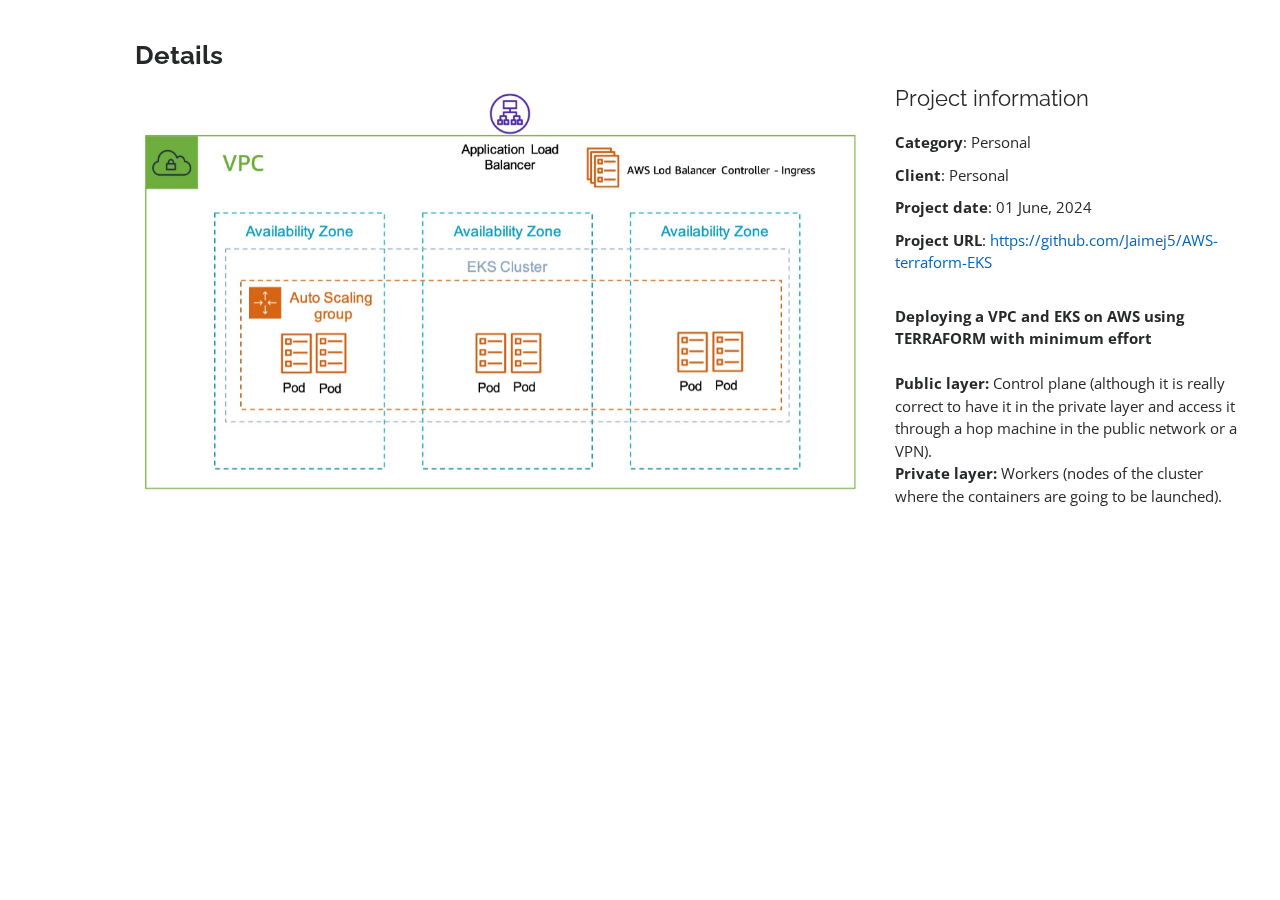
<file: portfolio-details4.html>
<!DOCTYPE html>
<html lang="en">

<head>
  <meta charset="utf-8">
  <meta content="width=device-width, initial-scale=1.0" name="viewport">

  <title>Portfolio Details - Personal Bootstrap Template</title>
  <meta content="" name="description">
  <meta content="" name="keywords">

  <!-- Favicons -->
  <link href="assets/img/favicon.png" rel="icon">
  <link href="assets/img/apple-touch-icon.png" rel="apple-touch-icon">

  <!-- Google Fonts -->
  <link href="https://fonts.googleapis.com/css?family=Open+Sans:300,300i,400,400i,600,600i,700,700i|Raleway:300,300i,400,400i,500,500i,600,600i,700,700i|Poppins:300,300i,400,400i,500,500i,600,600i,700,700i" rel="stylesheet">

  <!-- Vendor CSS Files -->
  <link href="assets/vendor/bootstrap/css/bootstrap.min.css" rel="stylesheet">
  <link href="assets/vendor/icofont/icofont.min.css" rel="stylesheet">
  <link href="assets/vendor/boxicons/css/boxicons.min.css" rel="stylesheet">
  <link href="assets/vendor/venobox/venobox.css" rel="stylesheet">
  <link href="assets/vendor/owl.carousel/assets/owl.carousel.min.css" rel="stylesheet">
  <link href="assets/vendor/aos/aos.css" rel="stylesheet">

  <!-- Template Main CSS File -->
  <link href="assets/css/style.css" rel="stylesheet">

  <!-- =======================================================
  * Template Name: MyResume - v2.2.1
  * Template URL: https://bootstrapmade.com/free-html-bootstrap-template-my-resume/
  * Author: BootstrapMade.com
  * License: https://bootstrapmade.com/license/
  ======================================================== -->
</head>

<body>

  <main id="main">

    <!-- ======= Portfolio Details ======= -->
    <section id="portfolio-details" class="portfolio-details">
      <div class="container" data-aos="fade-up">

        <div class="row">

          <div class="col-lg-8">
            <h2 class="portfolio-title">Details</h2>
            <div class="owl-carousel portfolio-details-carousel">
              <img src="assets\img\portfolio\aws-vpc-eks.png" class="img-fluid" alt="">
            </div>
          </div>

          <div class="col-lg-4 portfolio-info">
            <h3>Project information</h3>
            <ul>
              <li><strong>Category</strong>: Personal</li>
              <li><strong>Client</strong>: Personal</li>
              <li><strong>Project date</strong>: 01 June, 2024</li>
              <li><strong>Project URL</strong>: <a href="#">https://github.com/Jaimej5/AWS-terraform-EKS</a></li>
            </ul>

            <p>
                <strong>Deploying a VPC and EKS on AWS using TERRAFORM with minimum effort</strong>
                <br>
                <br>
                <strong>Public layer:</strong> Control plane (although it is really correct to have it in the private layer and access it through a hop machine in the public network or a VPN).</li>
                <br>
                <strong>Private layer:</strong> Workers (nodes of the cluster where the containers are going to be launched).
            </p>
          </div>

        </div>

      </div>
    </section><!-- End Portfolio Details -->

  </main><!-- End #main -->

  <a href="#" class="back-to-top"><i class="bx bx-up-arrow-alt"></i></a>
  <div id="preloader"></div>

  <!-- Vendor JS Files -->
  <script src="assets/vendor/jquery/jquery.min.js"></script>
  <script src="assets/vendor/bootstrap/js/bootstrap.bundle.min.js"></script>
  <script src="assets/vendor/jquery.easing/jquery.easing.min.js"></script>
  <script src="assets/vendor/php-email-form/validate.js"></script>
  <script src="assets/vendor/waypoints/jquery.waypoints.min.js"></script>
  <script src="assets/vendor/counterup/counterup.min.js"></script>
  <script src="assets/vendor/isotope-layout/isotope.pkgd.min.js"></script>
  <script src="assets/vendor/venobox/venobox.min.js"></script>
  <script src="assets/vendor/owl.carousel/owl.carousel.min.js"></script>
  <script src="assets/vendor/typed.js/typed.min.js"></script>
  <script src="assets/vendor/aos/aos.js"></script>

  <!-- Template Main JS File -->
  <script src="assets/js/main.js"></script>

</body>

</html>
</file>
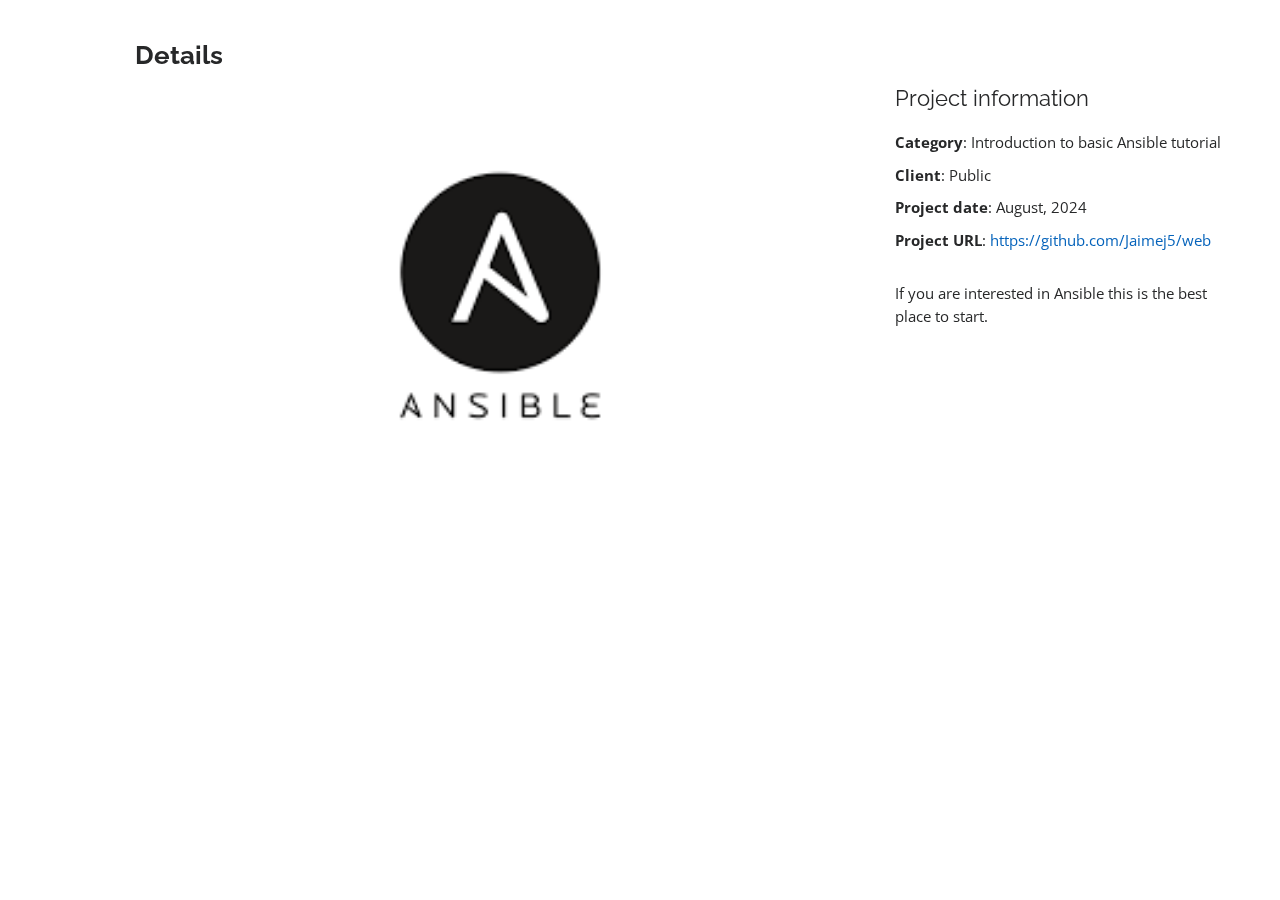
<file: portfolio-details5.html>
<!DOCTYPE html>
<html lang="en">

<head>
  <meta charset="utf-8">
  <meta content="width=device-width, initial-scale=1.0" name="viewport">

  <title>Portfolio Details - Personal Bootstrap Template</title>
  <meta content="" name="description">
  <meta content="" name="keywords">

  <!-- Favicons -->
  <link href="assets/img/favicon.png" rel="icon">
  <link href="assets/img/apple-touch-icon.png" rel="apple-touch-icon">

  <!-- Google Fonts -->
  <link href="https://fonts.googleapis.com/css?family=Open+Sans:300,300i,400,400i,600,600i,700,700i|Raleway:300,300i,400,400i,500,500i,600,600i,700,700i|Poppins:300,300i,400,400i,500,500i,600,600i,700,700i" rel="stylesheet">

  <!-- Vendor CSS Files -->
  <link href="assets/vendor/bootstrap/css/bootstrap.min.css" rel="stylesheet">
  <link href="assets/vendor/icofont/icofont.min.css" rel="stylesheet">
  <link href="assets/vendor/boxicons/css/boxicons.min.css" rel="stylesheet">
  <link href="assets/vendor/venobox/venobox.css" rel="stylesheet">
  <link href="assets/vendor/owl.carousel/assets/owl.carousel.min.css" rel="stylesheet">
  <link href="assets/vendor/aos/aos.css" rel="stylesheet">

  <!-- Template Main CSS File -->
  <link href="assets/css/style.css" rel="stylesheet">

  <!-- =======================================================
  * Template Name: MyResume - v2.2.1
  * Template URL: https://bootstrapmade.com/free-html-bootstrap-template-my-resume/
  * Author: BootstrapMade.com
  * License: https://bootstrapmade.com/license/
  ======================================================== -->
</head>

<body>

  <main id="main">

    <!-- ======= Portfolio Details ======= -->
    <section id="portfolio-details" class="portfolio-details">
      <div class="container" data-aos="fade-up">

        <div class="row">

          <div class="col-lg-8">
            <h2 class="portfolio-title">Details</h2>
            <div class="owl-carousel portfolio-details-carousel">
              <img src="assets/img/portfolio/ansible.png" class="img-fluid" alt="">
            </div>
          </div>

          <div class="col-lg-4 portfolio-info">
            <h3>Project information</h3>
            <ul>
              <li><strong>Category</strong>: Introduction to basic Ansible tutorial</li>
              <li><strong>Client</strong>: Public</li>
              <li><strong>Project date</strong>: August, 2024</li>
              <li><strong>Project URL</strong>: <a href="#">https://github.com/Jaimej5/web</a></li>
            </ul>

            <p>
              If you are interested in Ansible this is the best place to start.
            </p>
          </div>

        </div>

      </div>
    </section><!-- End Portfolio Details -->

  </main><!-- End #main -->

  <a href="#" class="back-to-top"><i class="bx bx-up-arrow-alt"></i></a>
  <div id="preloader"></div>

  <!-- Vendor JS Files -->
  <script src="assets/vendor/jquery/jquery.min.js"></script>
  <script src="assets/vendor/bootstrap/js/bootstrap.bundle.min.js"></script>
  <script src="assets/vendor/jquery.easing/jquery.easing.min.js"></script>
  <script src="assets/vendor/php-email-form/validate.js"></script>
  <script src="assets/vendor/waypoints/jquery.waypoints.min.js"></script>
  <script src="assets/vendor/counterup/counterup.min.js"></script>
  <script src="assets/vendor/isotope-layout/isotope.pkgd.min.js"></script>
  <script src="assets/vendor/venobox/venobox.min.js"></script>
  <script src="assets/vendor/owl.carousel/owl.carousel.min.js"></script>
  <script src="assets/vendor/typed.js/typed.min.js"></script>
  <script src="assets/vendor/aos/aos.js"></script>

  <!-- Template Main JS File -->
  <script src="assets/js/main.js"></script>

</body>

</html>
</file>
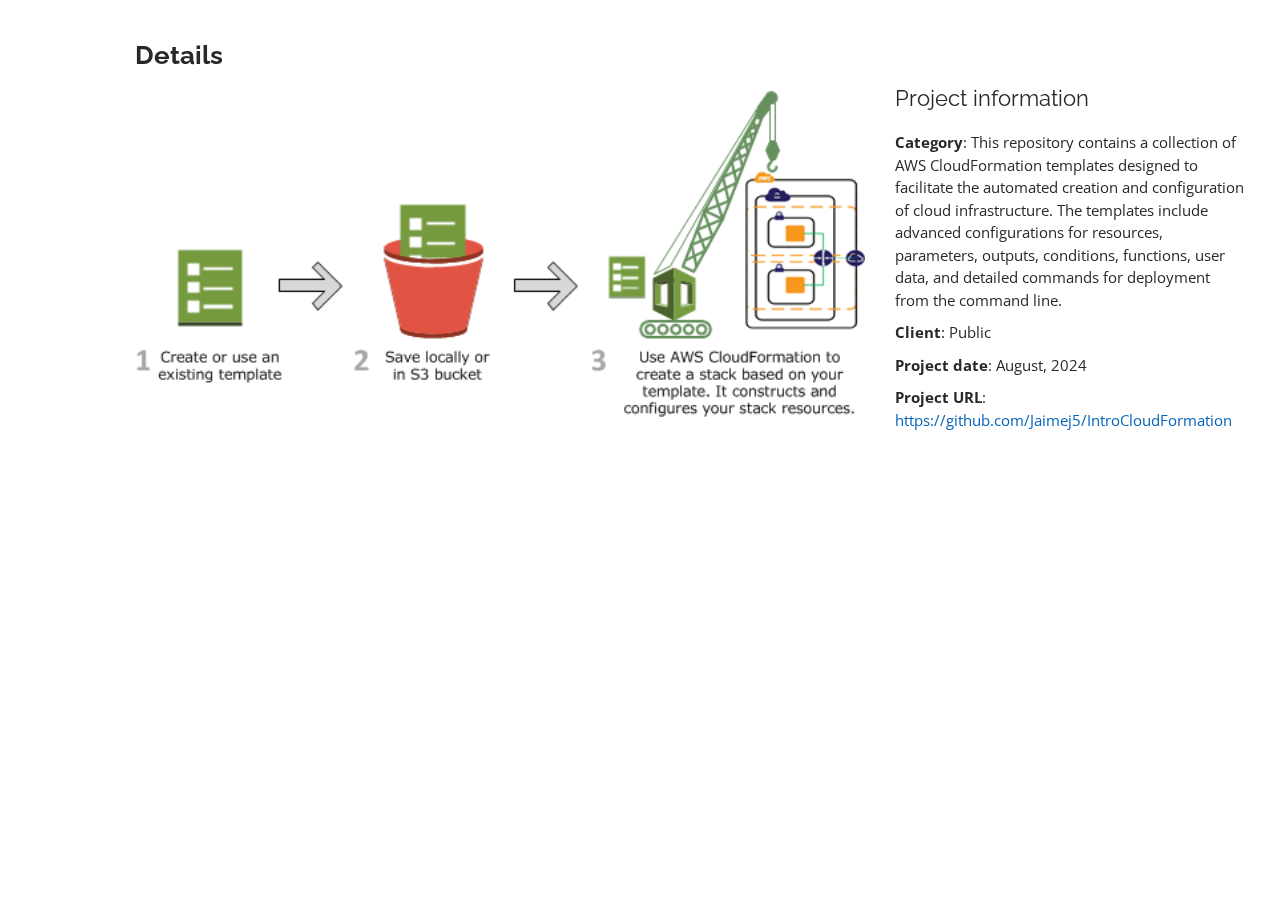
<file: portfolio-details6.html>
<!DOCTYPE html>
<html lang="en">

<head>
  <meta charset="utf-8">
  <meta content="width=device-width, initial-scale=1.0" name="viewport">

  <title>Portfolio Details - Personal Bootstrap Template</title>
  <meta content="" name="description">
  <meta content="" name="keywords">

  <!-- Favicons -->
  <link href="assets/img/favicon.png" rel="icon">
  <link href="assets/img/apple-touch-icon.png" rel="apple-touch-icon">

  <!-- Google Fonts -->
  <link href="https://fonts.googleapis.com/css?family=Open+Sans:300,300i,400,400i,600,600i,700,700i|Raleway:300,300i,400,400i,500,500i,600,600i,700,700i|Poppins:300,300i,400,400i,500,500i,600,600i,700,700i" rel="stylesheet">

  <!-- Vendor CSS Files -->
  <link href="assets/vendor/bootstrap/css/bootstrap.min.css" rel="stylesheet">
  <link href="assets/vendor/icofont/icofont.min.css" rel="stylesheet">
  <link href="assets/vendor/boxicons/css/boxicons.min.css" rel="stylesheet">
  <link href="assets/vendor/venobox/venobox.css" rel="stylesheet">
  <link href="assets/vendor/owl.carousel/assets/owl.carousel.min.css" rel="stylesheet">
  <link href="assets/vendor/aos/aos.css" rel="stylesheet">

  <!-- Template Main CSS File -->
  <link href="assets/css/style.css" rel="stylesheet">

  <!-- =======================================================
  * Template Name: MyResume - v2.2.1
  * Template URL: https://bootstrapmade.com/free-html-bootstrap-template-my-resume/
  * Author: BootstrapMade.com
  * License: https://bootstrapmade.com/license/
  ======================================================== -->
</head>

<body>

  <main id="main">

    <!-- ======= Portfolio Details ======= -->
    <section id="portfolio-details" class="portfolio-details">
      <div class="container" data-aos="fade-up">

        <div class="row">

          <div class="col-lg-8">
            <h2 class="portfolio-title">Details</h2>
            <div class="owl-carousel portfolio-details-carousel">
              <img src="assets/img/portfolio/CloudFormationPlayBook.png" class="img-fluid" alt="">
            </div>
          </div>

          <div class="col-lg-4 portfolio-info">
            <h3>Project information</h3>
            <ul>
              <li><strong>Category</strong>: This repository contains a collection of AWS CloudFormation templates designed to facilitate the automated creation and configuration of cloud infrastructure. The templates include advanced configurations for resources, parameters, outputs, conditions, functions, user data, and detailed commands for deployment from the command line.</li>
              <li><strong>Client</strong>: Public</li>
              <li><strong>Project date</strong>: August, 2024</li>
              <li><strong>Project URL</strong>: <a href="#">https://github.com/Jaimej5/IntroCloudFormation</a></li>
            </ul>
          </div>

        </div>

      </div>
    </section><!-- End Portfolio Details -->

  </main><!-- End #main -->

  <a href="#" class="back-to-top"><i class="bx bx-up-arrow-alt"></i></a>
  <div id="preloader"></div>

  <!-- Vendor JS Files -->
  <script src="assets/vendor/jquery/jquery.min.js"></script>
  <script src="assets/vendor/bootstrap/js/bootstrap.bundle.min.js"></script>
  <script src="assets/vendor/jquery.easing/jquery.easing.min.js"></script>
  <script src="assets/vendor/php-email-form/validate.js"></script>
  <script src="assets/vendor/waypoints/jquery.waypoints.min.js"></script>
  <script src="assets/vendor/counterup/counterup.min.js"></script>
  <script src="assets/vendor/isotope-layout/isotope.pkgd.min.js"></script>
  <script src="assets/vendor/venobox/venobox.min.js"></script>
  <script src="assets/vendor/owl.carousel/owl.carousel.min.js"></script>
  <script src="assets/vendor/typed.js/typed.min.js"></script>
  <script src="assets/vendor/aos/aos.js"></script>

  <!-- Template Main JS File -->
  <script src="assets/js/main.js"></script>

</body>

</html>
</file>
<file: assets/vendor/venobox/venobox.css>
/* ------ venobox.css --------*/
.vbox-overlay *, .vbox-overlay *:before, .vbox-overlay *:after{
    -webkit-backface-visibility: hidden;
    -webkit-box-sizing:border-box;
    -moz-box-sizing:border-box;
    box-sizing:border-box;
}
.vbox-overlay * { 
    -webkit-backface-visibility: visible;
    backface-visibility: visible;
}
.vbox-overlay{
    display: -webkit-flex;
    display: flex;
    -webkit-flex-direction: column;
    flex-direction: column;
    -webkit-justify-content: center;
    justify-content: center;
    -webkit-align-items: center;
    align-items: center;
    position: fixed;
    left: 0;
    top: 0;
    bottom: 0;
    right: 0;
    z-index: 999999;
}

/* ----- navigation ----- */
.vbox-title{
    width: 100%;
    height: 40px;
    float: left;
    text-align: center;
    line-height: 28px;
    font-size: 12px;
    padding: 6px 50px;
    overflow: hidden;
    position: fixed;
    display: none;
    left: 0;
    z-index: 89;
}
.vbox-close{
    cursor: pointer;
    position: fixed;
    top: -1px;
    right: 0;
    width: 50px;
    height: 40px;
    padding: 6px;
    display: block;
    background-position:10px center;
    overflow: hidden;
    font-size: 24px;
    line-height: 1;
    text-align: center;
    z-index: 99;
}
.vbox-left{
    cursor: pointer;
    position: fixed;
    left: 0;
    height: 40px;
    overflow: hidden;
    line-height: 28px;
    font-size: 12px;
    z-index: 99;
    display: flex;
    align-items:center;
}
.vbox-num{
    display: inline-block;
    margin: 6px 0 6px 15px;
}
/* ----- Social share ----- */
.vbox-share{
    line-height: 28px;
    font-size: 12px;
    overflow: hidden;
    position: fixed;
    left: 0;
    z-index: 98;
    display: flex;
    align-items:center;
    justify-content: center;
    width: 100%;
    text-align: center;
}
.vbox-share svg{
    max-height: 28px;
    width: 28px;
    z-index: 10;
    margin-left: 12px;
    margin-top: 6px;
    margin-bottom: 6px;
    vertical-align: middle;
}


/* ----- navigation ARROWS ----- */
.vbox-next, .vbox-prev{
    position: fixed;
    top: 50%;
    margin-top: -15px;
    overflow: hidden;
    cursor: pointer;
    display: block;
    width: 45px;
    height: 45px;
    z-index: 99;
}
.vbox-next span, .vbox-prev span{
    position: relative;
    width: 20px;
    height: 20px;
    border: 2px solid transparent;
    border-top-color: #B6B6B6;
    border-right-color: #B6B6B6;
    text-indent: -100px;
    position: absolute;
    top: 8px;
    display: block;
}
.vbox-prev{
    left: 15px;
}
.vbox-next{
    right: 15px;
}
.vbox-prev span{
    left: 10px;
    -ms-transform: rotate(-135deg);
    -webkit-transform: rotate(-135deg);
    transform: rotate(-135deg);
}
.vbox-next span{
    -ms-transform: rotate(45deg);
    -webkit-transform: rotate(45deg);
    transform: rotate(45deg);
    right: 10px;
}
/* ------- inline window ------ */
.vbox-inline{
    width: 420px;
    height: 315px;
    height: 70vh;
    padding: 10px;
    background: #fff;
    margin: 0 auto;
    overflow: auto;
    text-align: left;
}
/* ------- Video & iFrames window ------ */
.venoframe{
    max-width: 100%;
    width: 100%;
    border: none;
    width: 100%;
    height: 260px;
    height: 70vh;
}
.venoframe.vbvid{
    height: 260px;
}
@media (min-width: 768px) {
    .venoframe, .vbox-inline{
        width: 90%;
        height: 360px;
        height: 70vh;
    }
    .venoframe.vbvid{
        width: 640px;
        height: 360px;
    }
}
@media (min-width: 992px) {
    .venoframe, .vbox-inline{
        max-width: 1200px;
        width: 80%;
        height: 540px;
        height: 70vh;
    }
    .venoframe.vbvid{
        width: 960px;
        height: 540px;
    }
}
/* 
Please do NOT edit this part! 
or at least read this note: http://i.imgur.com/7C0ws9e.gif
*/
.vbox-open{
    overflow: hidden;
}
.vbox-container{
    position: absolute;
    left: 0;
    right: 0;
    top: 0;
    bottom: 0;
    overflow-x: hidden;
    overflow-y: scroll;
    overflow-scrolling: touch;
    -webkit-overflow-scrolling: touch;
    z-index: 20;
    max-height: 100%;

}

.vbox-content{
    text-align: center;
    float: left;
    width: 100%;
    position: relative;
    overflow: hidden;
    padding: 20px 4%;
}
.vbox-container img{
    max-width: 100%;
    height: auto;
}
.vbox-figlio{
    box-shadow: 0 0 12px rgba(0,0,0,0.19), 0 6px 6px rgba(0,0,0,0.23);
    max-width: 100%;
    text-align: initial;
}
img.vbox-figlio{
    -webkit-user-select: none;
-khtml-user-select: none;
-moz-user-select: none;
-o-user-select: none;
user-select: none;
}
.vbox-content.swipe-left{
    margin-left: -200px !important;
}
.vbox-content.swipe-right{
    margin-left: 200px !important;
}
.vbox-animated{
    webkit-transition: margin 300ms ease-out;
    transition: margin 300ms ease-out;
}

/* ---------- preloader ----------
 * SPINKIT 
 * http://tobiasahlin.com/spinkit/
-------------------------------- */
.sk-double-bounce,.sk-rotating-plane{width:40px;height:40px;margin:40px auto}.sk-rotating-plane{background-color:#333;-webkit-animation:sk-rotatePlane 1.2s infinite ease-in-out;animation:sk-rotatePlane 1.2s infinite ease-in-out}@-webkit-keyframes sk-rotatePlane{0%{-webkit-transform:perspective(120px) rotateX(0) rotateY(0);transform:perspective(120px) rotateX(0) rotateY(0)}50%{-webkit-transform:perspective(120px) rotateX(-180.1deg) rotateY(0);transform:perspective(120px) rotateX(-180.1deg) rotateY(0)}100%{-webkit-transform:perspective(120px) rotateX(-180deg) rotateY(-179.9deg);transform:perspective(120px) rotateX(-180deg) rotateY(-179.9deg)}}@keyframes sk-rotatePlane{0%{-webkit-transform:perspective(120px) rotateX(0) rotateY(0);transform:perspective(120px) rotateX(0) rotateY(0)}50%{-webkit-transform:perspective(120px) rotateX(-180.1deg) rotateY(0);transform:perspective(120px) rotateX(-180.1deg) rotateY(0)}100%{-webkit-transform:perspective(120px) rotateX(-180deg) rotateY(-179.9deg);transform:perspective(120px) rotateX(-180deg) rotateY(-179.9deg)}}.sk-double-bounce{position:relative}.sk-double-bounce .sk-child{width:100%;height:100%;border-radius:50%;background-color:#333;opacity:.6;position:absolute;top:0;left:0;-webkit-animation:sk-doubleBounce 2s infinite ease-in-out;animation:sk-doubleBounce 2s infinite ease-in-out}.sk-chasing-dots .sk-child,.sk-spinner-pulse,.sk-three-bounce .sk-child{background-color:#333;border-radius:100%}.sk-double-bounce .sk-double-bounce2{-webkit-animation-delay:-1s;animation-delay:-1s}@-webkit-keyframes sk-doubleBounce{0%,100%{-webkit-transform:scale(0);transform:scale(0)}50%{-webkit-transform:scale(1);transform:scale(1)}}@keyframes sk-doubleBounce{0%,100%{-webkit-transform:scale(0);transform:scale(0)}50%{-webkit-transform:scale(1);transform:scale(1)}}.sk-wave{margin:40px auto;width:50px;height:40px;text-align:center;font-size:10px}.sk-wave .sk-rect{background-color:#333;height:100%;width:6px;display:inline-block;-webkit-animation:sk-waveStretchDelay 1.2s infinite ease-in-out;animation:sk-waveStretchDelay 1.2s infinite ease-in-out}.sk-wave .sk-rect1{-webkit-animation-delay:-1.2s;animation-delay:-1.2s}.sk-wave .sk-rect2{-webkit-animation-delay:-1.1s;animation-delay:-1.1s}.sk-wave .sk-rect3{-webkit-animation-delay:-1s;animation-delay:-1s}.sk-wave .sk-rect4{-webkit-animation-delay:-.9s;animation-delay:-.9s}.sk-wave .sk-rect5{-webkit-animation-delay:-.8s;animation-delay:-.8s}@-webkit-keyframes sk-waveStretchDelay{0%,100%,40%{-webkit-transform:scaleY(.4);transform:scaleY(.4)}20%{-webkit-transform:scaleY(1);transform:scaleY(1)}}@keyframes sk-waveStretchDelay{0%,100%,40%{-webkit-transform:scaleY(.4);transform:scaleY(.4)}20%{-webkit-transform:scaleY(1);transform:scaleY(1)}}.sk-wandering-cubes{margin:40px auto;width:40px;height:40px;position:relative}.sk-wandering-cubes .sk-cube{background-color:#333;width:10px;height:10px;position:absolute;top:0;left:0;-webkit-animation:sk-wanderingCube 1.8s ease-in-out -1.8s infinite both;animation:sk-wanderingCube 1.8s ease-in-out -1.8s infinite both}.sk-chasing-dots,.sk-spinner-pulse{width:40px;height:40px;margin:40px auto}.sk-wandering-cubes .sk-cube2{-webkit-animation-delay:-.9s;animation-delay:-.9s}@-webkit-keyframes sk-wanderingCube{0%{-webkit-transform:rotate(0);transform:rotate(0)}25%{-webkit-transform:translateX(30px) rotate(-90deg) scale(.5);transform:translateX(30px) rotate(-90deg) scale(.5)}50%{-webkit-transform:translateX(30px) translateY(30px) rotate(-179deg);transform:translateX(30px) translateY(30px) rotate(-179deg)}50.1%{-webkit-transform:translateX(30px) translateY(30px) rotate(-180deg);transform:translateX(30px) translateY(30px) rotate(-180deg)}75%{-webkit-transform:translateX(0) translateY(30px) rotate(-270deg) scale(.5);transform:translateX(0) translateY(30px) rotate(-270deg) scale(.5)}100%{-webkit-transform:rotate(-360deg);transform:rotate(-360deg)}}@keyframes sk-wanderingCube{0%{-webkit-transform:rotate(0);transform:rotate(0)}25%{-webkit-transform:translateX(30px) rotate(-90deg) scale(.5);transform:translateX(30px) rotate(-90deg) scale(.5)}50%{-webkit-transform:translateX(30px) translateY(30px) rotate(-179deg);transform:translateX(30px) translateY(30px) rotate(-179deg)}50.1%{-webkit-transform:translateX(30px) translateY(30px) rotate(-180deg);transform:translateX(30px) translateY(30px) rotate(-180deg)}75%{-webkit-transform:translateX(0) translateY(30px) rotate(-270deg) scale(.5);transform:translateX(0) translateY(30px) rotate(-270deg) scale(.5)}100%{-webkit-transform:rotate(-360deg);transform:rotate(-360deg)}}.sk-spinner-pulse{-webkit-animation:sk-pulseScaleOut 1s infinite ease-in-out;animation:sk-pulseScaleOut 1s infinite ease-in-out}@-webkit-keyframes sk-pulseScaleOut{0%{-webkit-transform:scale(0);transform:scale(0)}100%{-webkit-transform:scale(1);transform:scale(1);opacity:0}}@keyframes sk-pulseScaleOut{0%{-webkit-transform:scale(0);transform:scale(0)}100%{-webkit-transform:scale(1);transform:scale(1);opacity:0}}.sk-chasing-dots{position:relative;text-align:center;-webkit-animation:sk-chasingDotsRotate 2s infinite linear;animation:sk-chasingDotsRotate 2s infinite linear}.sk-chasing-dots .sk-child{width:60%;height:60%;display:inline-block;position:absolute;top:0;-webkit-animation:sk-chasingDotsBounce 2s infinite ease-in-out;animation:sk-chasingDotsBounce 2s infinite ease-in-out}.sk-chasing-dots .sk-dot2{top:auto;bottom:0;-webkit-animation-delay:-1s;animation-delay:-1s}@-webkit-keyframes sk-chasingDotsRotate{100%{-webkit-transform:rotate(360deg);transform:rotate(360deg)}}@keyframes sk-chasingDotsRotate{100%{-webkit-transform:rotate(360deg);transform:rotate(360deg)}}@-webkit-keyframes sk-chasingDotsBounce{0%,100%{-webkit-transform:scale(0);transform:scale(0)}50%{-webkit-transform:scale(1);transform:scale(1)}}@keyframes sk-chasingDotsBounce{0%,100%{-webkit-transform:scale(0);transform:scale(0)}50%{-webkit-transform:scale(1);transform:scale(1)}}.sk-three-bounce{margin:40px auto;width:80px;text-align:center}.sk-three-bounce .sk-child{width:20px;height:20px;display:inline-block;-webkit-animation:sk-three-bounce 1.4s ease-in-out 0s infinite both;animation:sk-three-bounce 1.4s ease-in-out 0s infinite both}.sk-circle .sk-child:before,.sk-fading-circle .sk-circle:before{display:block;border-radius:100%;content:'';background-color:#333}.sk-three-bounce .sk-bounce1{-webkit-animation-delay:-.32s;animation-delay:-.32s}.sk-three-bounce .sk-bounce2{-webkit-animation-delay:-.16s;animation-delay:-.16s}@-webkit-keyframes sk-three-bounce{0%,100%,80%{-webkit-transform:scale(0);transform:scale(0)}40%{-webkit-transform:scale(1);transform:scale(1)}}@keyframes sk-three-bounce{0%,100%,80%{-webkit-transform:scale(0);transform:scale(0)}40%{-webkit-transform:scale(1);transform:scale(1)}}.sk-circle{margin:40px auto;width:40px;height:40px;position:relative}.sk-circle .sk-child{width:100%;height:100%;position:absolute;left:0;top:0}.sk-circle .sk-child:before{margin:0 auto;width:15%;height:15%;-webkit-animation:sk-circleBounceDelay 1.2s infinite ease-in-out both;animation:sk-circleBounceDelay 1.2s infinite ease-in-out both}.sk-circle .sk-circle2{-webkit-transform:rotate(30deg);-ms-transform:rotate(30deg);transform:rotate(30deg)}.sk-circle .sk-circle3{-webkit-transform:rotate(60deg);-ms-transform:rotate(60deg);transform:rotate(60deg)}.sk-circle .sk-circle4{-webkit-transform:rotate(90deg);-ms-transform:rotate(90deg);transform:rotate(90deg)}.sk-circle .sk-circle5{-webkit-transform:rotate(120deg);-ms-transform:rotate(120deg);transform:rotate(120deg)}.sk-circle .sk-circle6{-webkit-transform:rotate(150deg);-ms-transform:rotate(150deg);transform:rotate(150deg)}.sk-circle .sk-circle7{-webkit-transform:rotate(180deg);-ms-transform:rotate(180deg);transform:rotate(180deg)}.sk-circle .sk-circle8{-webkit-transform:rotate(210deg);-ms-transform:rotate(210deg);transform:rotate(210deg)}.sk-circle .sk-circle9{-webkit-transform:rotate(240deg);-ms-transform:rotate(240deg);transform:rotate(240deg)}.sk-circle .sk-circle10{-webkit-transform:rotate(270deg);-ms-transform:rotate(270deg);transform:rotate(270deg)}.sk-circle .sk-circle11{-webkit-transform:rotate(300deg);-ms-transform:rotate(300deg);transform:rotate(300deg)}.sk-circle .sk-circle12{-webkit-transform:rotate(330deg);-ms-transform:rotate(330deg);transform:rotate(330deg)}.sk-circle .sk-circle2:before{-webkit-animation-delay:-1.1s;animation-delay:-1.1s}.sk-circle .sk-circle3:before{-webkit-animation-delay:-1s;animation-delay:-1s}.sk-circle .sk-circle4:before{-webkit-animation-delay:-.9s;animation-delay:-.9s}.sk-circle .sk-circle5:before{-webkit-animation-delay:-.8s;animation-delay:-.8s}.sk-circle .sk-circle6:before{-webkit-animation-delay:-.7s;animation-delay:-.7s}.sk-circle .sk-circle7:before{-webkit-animation-delay:-.6s;animation-delay:-.6s}.sk-circle .sk-circle8:before{-webkit-animation-delay:-.5s;animation-delay:-.5s}.sk-circle .sk-circle9:before{-webkit-animation-delay:-.4s;animation-delay:-.4s}.sk-circle .sk-circle10:before{-webkit-animation-delay:-.3s;animation-delay:-.3s}.sk-circle .sk-circle11:before{-webkit-animation-delay:-.2s;animation-delay:-.2s}.sk-circle .sk-circle12:before{-webkit-animation-delay:-.1s;animation-delay:-.1s}@-webkit-keyframes sk-circleBounceDelay{0%,100%,80%{-webkit-transform:scale(0);transform:scale(0)}40%{-webkit-transform:scale(1);transform:scale(1)}}@keyframes sk-circleBounceDelay{0%,100%,80%{-webkit-transform:scale(0);transform:scale(0)}40%{-webkit-transform:scale(1);transform:scale(1)}}.sk-cube-grid{width:40px;height:40px;margin:40px auto}.sk-cube-grid .sk-cube{width:33.33%;height:33.33%;background-color:#333;float:left;-webkit-animation:sk-cubeGridScaleDelay 1.3s infinite ease-in-out;animation:sk-cubeGridScaleDelay 1.3s infinite ease-in-out}.sk-cube-grid .sk-cube1{-webkit-animation-delay:.2s;animation-delay:.2s}.sk-cube-grid .sk-cube2{-webkit-animation-delay:.3s;animation-delay:.3s}.sk-cube-grid .sk-cube3{-webkit-animation-delay:.4s;animation-delay:.4s}.sk-cube-grid .sk-cube4{-webkit-animation-delay:.1s;animation-delay:.1s}.sk-cube-grid .sk-cube5{-webkit-animation-delay:.2s;animation-delay:.2s}.sk-cube-grid .sk-cube6{-webkit-animation-delay:.3s;animation-delay:.3s}.sk-cube-grid .sk-cube7{-webkit-animation-delay:0ms;animation-delay:0ms}.sk-cube-grid .sk-cube8{-webkit-animation-delay:.1s;animation-delay:.1s}.sk-cube-grid .sk-cube9{-webkit-animation-delay:.2s;animation-delay:.2s}@-webkit-keyframes sk-cubeGridScaleDelay{0%,100%,70%{-webkit-transform:scale3D(1,1,1);transform:scale3D(1,1,1)}35%{-webkit-transform:scale3D(0,0,1);transform:scale3D(0,0,1)}}@keyframes sk-cubeGridScaleDelay{0%,100%,70%{-webkit-transform:scale3D(1,1,1);transform:scale3D(1,1,1)}35%{-webkit-transform:scale3D(0,0,1);transform:scale3D(0,0,1)}}.sk-fading-circle{margin:40px auto;width:40px;height:40px;position:relative}.sk-fading-circle .sk-circle{width:100%;height:100%;position:absolute;left:0;top:0}.sk-fading-circle .sk-circle:before{margin:0 auto;width:15%;height:15%;-webkit-animation:sk-circleFadeDelay 1.2s infinite ease-in-out both;animation:sk-circleFadeDelay 1.2s infinite ease-in-out both}.sk-fading-circle .sk-circle2{-webkit-transform:rotate(30deg);-ms-transform:rotate(30deg);transform:rotate(30deg)}.sk-fading-circle .sk-circle3{-webkit-transform:rotate(60deg);-ms-transform:rotate(60deg);transform:rotate(60deg)}.sk-fading-circle .sk-circle4{-webkit-transform:rotate(90deg);-ms-transform:rotate(90deg);transform:rotate(90deg)}.sk-fading-circle .sk-circle5{-webkit-transform:rotate(120deg);-ms-transform:rotate(120deg);transform:rotate(120deg)}.sk-fading-circle .sk-circle6{-webkit-transform:rotate(150deg);-ms-transform:rotate(150deg);transform:rotate(150deg)}.sk-fading-circle .sk-circle7{-webkit-transform:rotate(180deg);-ms-transform:rotate(180deg);transform:rotate(180deg)}.sk-fading-circle .sk-circle8{-webkit-transform:rotate(210deg);-ms-transform:rotate(210deg);transform:rotate(210deg)}.sk-fading-circle .sk-circle9{-webkit-transform:rotate(240deg);-ms-transform:rotate(240deg);transform:rotate(240deg)}.sk-fading-circle .sk-circle10{-webkit-transform:rotate(270deg);-ms-transform:rotate(270deg);transform:rotate(270deg)}.sk-fading-circle .sk-circle11{-webkit-transform:rotate(300deg);-ms-transform:rotate(300deg);transform:rotate(300deg)}.sk-fading-circle .sk-circle12{-webkit-transform:rotate(330deg);-ms-transform:rotate(330deg);transform:rotate(330deg)}.sk-fading-circle .sk-circle2:before{-webkit-animation-delay:-1.1s;animation-delay:-1.1s}.sk-fading-circle .sk-circle3:before{-webkit-animation-delay:-1s;animation-delay:-1s}.sk-fading-circle .sk-circle4:before{-webkit-animation-delay:-.9s;animation-delay:-.9s}.sk-fading-circle .sk-circle5:before{-webkit-animation-delay:-.8s;animation-delay:-.8s}.sk-fading-circle .sk-circle6:before{-webkit-animation-delay:-.7s;animation-delay:-.7s}.sk-fading-circle .sk-circle7:before{-webkit-animation-delay:-.6s;animation-delay:-.6s}.sk-fading-circle .sk-circle8:before{-webkit-animation-delay:-.5s;animation-delay:-.5s}.sk-fading-circle .sk-circle9:before{-webkit-animation-delay:-.4s;animation-delay:-.4s}.sk-fading-circle .sk-circle10:before{-webkit-animation-delay:-.3s;animation-delay:-.3s}.sk-fading-circle .sk-circle11:before{-webkit-animation-delay:-.2s;animation-delay:-.2s}.sk-fading-circle .sk-circle12:before{-webkit-animation-delay:-.1s;animation-delay:-.1s}@-webkit-keyframes sk-circleFadeDelay{0%,100%,39%{opacity:0}40%{opacity:1}}@keyframes sk-circleFadeDelay{0%,100%,39%{opacity:0}40%{opacity:1}}.sk-folding-cube{margin:40px auto;width:40px;height:40px;position:relative;-webkit-transform:rotateZ(45deg);transform:rotateZ(45deg)}.sk-folding-cube .sk-cube{float:left;width:50%;height:50%;position:relative;-webkit-transform:scale(1.1);-ms-transform:scale(1.1);transform:scale(1.1)}.sk-folding-cube .sk-cube:before{content:'';position:absolute;top:0;left:0;width:100%;height:100%;background-color:#333;-webkit-animation:sk-foldCubeAngle 2.4s infinite linear both;animation:sk-foldCubeAngle 2.4s infinite linear both;-webkit-transform-origin:100% 100%;-ms-transform-origin:100% 100%;transform-origin:100% 100%}.sk-folding-cube .sk-cube2{-webkit-transform:scale(1.1) rotateZ(90deg);transform:scale(1.1) rotateZ(90deg)}.sk-folding-cube .sk-cube3{-webkit-transform:scale(1.1) rotateZ(180deg);transform:scale(1.1) rotateZ(180deg)}.sk-folding-cube .sk-cube4{-webkit-transform:scale(1.1) rotateZ(270deg);transform:scale(1.1) rotateZ(270deg)}.sk-folding-cube .sk-cube2:before{-webkit-animation-delay:.3s;animation-delay:.3s}.sk-folding-cube .sk-cube3:before{-webkit-animation-delay:.6s;animation-delay:.6s}.sk-folding-cube .sk-cube4:before{-webkit-animation-delay:.9s;animation-delay:.9s}@-webkit-keyframes sk-foldCubeAngle{0%,10%{-webkit-transform:perspective(140px) rotateX(-180deg);transform:perspective(140px) rotateX(-180deg);opacity:0}25%,75%{-webkit-transform:perspective(140px) rotateX(0);transform:perspective(140px) rotateX(0);opacity:1}100%,90%{-webkit-transform:perspective(140px) rotateY(180deg);transform:perspective(140px) rotateY(180deg);opacity:0}}@keyframes sk-foldCubeAngle{0%,10%{-webkit-transform:perspective(140px) rotateX(-180deg);transform:perspective(140px) rotateX(-180deg);opacity:0}25%,75%{-webkit-transform:perspective(140px) rotateX(0);transform:perspective(140px) rotateX(0);opacity:1}100%,90%{-webkit-transform:perspective(140px) rotateY(180deg);transform:perspective(140px) rotateY(180deg);opacity:0}}
</file>
<file: assets/css/style.css>
/**
* Template Name: MyResume - v2.2.1
* Template URL: https://bootstrapmade.com/free-html-bootstrap-template-my-resume/
* Author: BootstrapMade.com
* License: https://bootstrapmade.com/license/
*/

/*--------------------------------------------------------------
# General
--------------------------------------------------------------*/
body {
  font-family: "Open Sans", sans-serif;
  color: #272829;
}

a {
  color: #0563bb;
}

a:hover {
  color: #067ded;
  text-decoration: none;
}

h1, h2, h3, h4, h5, h6 {
  font-family: "Raleway", sans-serif;
}

/*--------------------------------------------------------------
# Back to top button
--------------------------------------------------------------*/
.back-to-top {
  position: fixed;
  display: none;
  width: 40px;
  height: 40px;
  border-radius: 50px;
  right: 15px;
  bottom: 15px;
  background: #0563bb;
  color: #fff;
  transition: display 0.5s ease-in-out;
  z-index: 99999;
}

.back-to-top i {
  font-size: 24px;
  position: absolute;
  top: 7px;
  left: 8px;
}

.back-to-top:hover {
  color: #fff;
  background: #0678e3;
  transition: background 0.2s ease-in-out;
}

/*--------------------------------------------------------------
# Preloader
--------------------------------------------------------------*/
#preloader {
  position: fixed;
  top: 0;
  left: 0;
  right: 0;
  bottom: 0;
  z-index: 9999;
  overflow: hidden;
  background: #fff;
}

#preloader:before {
  content: "";
  position: fixed;
  top: calc(50% - 30px);
  left: calc(50% - 30px);
  border: 6px solid #0563bb;
  border-top-color: #fff;
  border-bottom-color: #fff;
  border-radius: 50%;
  width: 60px;
  height: 60px;
  -webkit-animation: animate-preloader 1s linear infinite;
  animation: animate-preloader 1s linear infinite;
}

@-webkit-keyframes animate-preloader {
  0% {
    transform: rotate(0deg);
  }
  100% {
    transform: rotate(360deg);
  }
}

@keyframes animate-preloader {
  0% {
    transform: rotate(0deg);
  }
  100% {
    transform: rotate(360deg);
  }
}

/*--------------------------------------------------------------
# Disable aos animation delay on mobile devices
--------------------------------------------------------------*/
@media screen and (max-width: 768px) {
  [data-aos-delay] {
    transition-delay: 0 !important;
  }
}

/*--------------------------------------------------------------
# Header
--------------------------------------------------------------*/
#header {
  position: fixed;
  top: 0;
  left: 0;
  bottom: 0;
  z-index: 9997;
  transition: all 0.5s;
  padding: 15px;
  overflow-y: auto;
}

@media (max-width: 992px) {
  #header {
    width: 300px;
    background: #fff;
    border-right: 1px solid #e6e9ec;
    left: -300px;
  }
}

@media (min-width: 992px) {
  #main {
    margin-left: 100px;
  }
}

/*--------------------------------------------------------------
# Navigation Menu
--------------------------------------------------------------*/
/* Desktop Navigation */
.nav-menu * {
  margin: 0;
  padding: 0;
  list-style: none;
}

.nav-menu > ul > li {
  position: relative;
  white-space: nowrap;
}

.nav-menu a {
  display: flex;
  align-items: center;
  color: #45505b;
  padding: 10px 18px;
  margin-bottom: 8px;
  transition: 0.3s;
  font-size: 15px;
  border-radius: 50px;
  background: #f2f3f5;
  height: 56px;
  width: 100%;
  overflow: hidden;
  transition: 0.3s;
}

.nav-menu a i {
  font-size: 20px;
}

.nav-menu a span {
  padding: 0 5px 0 7px;
  color: #45505b;
}

@media (min-width: 992px) {
  .nav-menu a {
    width: 56px;
  }
  .nav-menu a span {
    display: none;
    color: #fff;
  }
}

.nav-menu a:hover, .nav-menu .active > a, .nav-menu li:hover > a {
  color: #fff;
  background: #0563bb;
}

.nav-menu a:hover span, .nav-menu .active > a span, .nav-menu li:hover > a span {
  color: #fff;
}

.nav-menu a:hover, .nav-menu li:hover > a {
  width: 100%;
  color: #fff;
}

.nav-menu a:hover span, .nav-menu li:hover > a span {
  display: block;
}

/* Mobile Navigation */
.mobile-nav-toggle {
  position: fixed;
  right: 15px;
  top: 15px;
  z-index: 9998;
  border: 0;
  background: none;
  font-size: 24px;
  transition: all 0.4s;
  outline: none !important;
  line-height: 1;
  cursor: pointer;
  text-align: right;
}

.mobile-nav-toggle i {
  color: #45505b;
}

.mobile-nav-active {
  overflow: hidden;
}

.mobile-nav-active #header {
  left: 0;
}

.mobile-nav-active .mobile-nav-toggle i {
  color: #0563bb;
}

/*--------------------------------------------------------------
# Hero Section
--------------------------------------------------------------*/
#hero {
  width: 100%;
  height: 100vh;
  background: url("../img/tierra.jpg") no-repeat;
  background-size: cover;
  position: relative;
}

@media (min-width: 992px) {
  #hero {
    padding-left: 160px;
  }
}

#hero:before {
  content: "";
  background: rgba(255, 255, 255, 0.8);
  position: absolute;
  bottom: 0;
  top: 0;
  left: 0;
  right: 0;
}

#hero h1 {
  margin: 0;
  font-size: 64px;
  font-weight: 700;
  line-height: 56px;
  color: #45505b;
}

#hero p {
  color: #45505b;
  margin: 15px 0 0 0;
  font-size: 26px;
  font-family: "Poppins", sans-serif;
}

#hero p span {
  color: #0563bb;
  letter-spacing: 1px;
}

#hero .social-links {
  margin-top: 30px;
}

#hero .social-links a {
  font-size: 24px;
  display: inline-block;
  color: #45505b;
  line-height: 1;
  margin-right: 20px;
  transition: 0.3s;
}

#hero .social-links a:hover {
  color: #0563bb;
}

@media (max-width: 992px) {
  #hero {
    text-align: center;
  }
  #hero h1 {
    font-size: 32px;
    line-height: 36px;
  }
  #hero p {
    margin-top: 10px;
    font-size: 20px;
    line-height: 24px;
  }
}

/*--------------------------------------------------------------
# Sections General
--------------------------------------------------------------*/
section {
  padding: 60px 0;
  overflow: hidden;
}

.section-title {
  text-align: center;
  padding-bottom: 30px;
}

.section-title h2 {
  font-size: 32px;
  font-weight: bold;
  text-transform: uppercase;
  margin-bottom: 20px;
  padding-bottom: 20px;
  position: relative;
  color: #45505b;
}

.section-title h2::before {
  content: '';
  position: absolute;
  display: block;
  width: 120px;
  height: 1px;
  background: #ddd;
  bottom: 1px;
  left: calc(50% - 60px);
}

.section-title h2::after {
  content: '';
  position: absolute;
  display: block;
  width: 40px;
  height: 3px;
  background: #1e74c6;
  bottom: 0;
  left: calc(50% - 20px);
}

.section-title p {
  margin-bottom: 0;
}

/*--------------------------------------------------------------
# About
--------------------------------------------------------------*/
.about .content h3 {
  font-weight: 700;
  font-size: 26px;
  color: #728394;
}

.about .content ul {
  list-style: none;
  padding: 0;
}

.about .content ul li {
  padding-bottom: 10px;
}

.about .content ul i {
  font-size: 20px;
  padding-right: 2px;
  color: #0563bb;
}

.about .content p:last-child {
  margin-bottom: 0;
}

/*--------------------------------------------------------------
# Facts
--------------------------------------------------------------*/
.facts .count-box {
  padding: 30px 30px 25px 30px;
  margin-top: 30px;
  width: 100%;
  position: relative;
  text-align: center;
  background: #fff;
}

.facts .count-box i {
  position: absolute;
  top: -25px;
  left: 50%;
  transform: translateX(-50%);
  font-size: 24px;
  background: #0563bb;
  padding: 12px;
  color: #fff;
  border-radius: 50px;
}

.facts .count-box span {
  font-size: 36px;
  display: block;
  font-weight: 600;
  color: #011426;
}

.facts .count-box p {
  padding: 0;
  margin: 0;
  font-family: "Raleway", sans-serif;
  font-size: 14px;
}

/*--------------------------------------------------------------
# Akills
--------------------------------------------------------------*/
.skills .progress {
  height: 50px;
  display: block;
  background: none;
}

.skills .progress .skill {
  padding: 10px 0;
  margin: 0 0 6px 0;
  text-transform: uppercase;
  display: block;
  font-weight: 600;
  font-family: "Poppins", sans-serif;
  color: #45505b;
}

.skills .progress .skill .val {
  float: right;
  font-style: normal;
}

.skills .progress-bar-wrap {
  background: #f2f3f5;
}

.skills .progress-bar {
  width: 1px;
  height: 10px;
  transition: .9s;
  background-color: #0563bb;
}

/*--------------------------------------------------------------
# Resume
--------------------------------------------------------------*/
.resume .resume-title {
  font-size: 26px;
  font-weight: 700;
  margin-top: 20px;
  margin-bottom: 20px;
  color: #45505b;
}

.resume .resume-item {
  padding: 0 0 20px 20px;
  margin-top: -2px;
  border-left: 2px solid #0563bb;
  position: relative;
}

.resume .resume-item h4 {
  line-height: 18px;
  font-size: 18px;
  font-weight: 600;
  text-transform: uppercase;
  font-family: "Poppins", sans-serif;
  color: #0563bb;
  margin-bottom: 10px;
}

.resume .resume-item h5 {
  font-size: 16px;
  background: #f7f8f9;
  padding: 5px 15px;
  display: inline-block;
  font-weight: 600;
  margin-bottom: 10px;
}

.resume .resume-item ul {
  padding-left: 20px;
}

.resume .resume-item ul li {
  padding-bottom: 10px;
}

.resume .resume-item:last-child {
  padding-bottom: 0;
}

.resume .resume-item::before {
  content: "";
  position: absolute;
  width: 16px;
  height: 16px;
  border-radius: 50px;
  left: -9px;
  top: 0;
  background: #fff;
  border: 2px solid #0563bb;
}

/*--------------------------------------------------------------
# Portfolio
--------------------------------------------------------------*/
.portfolio .portfolio-item {
  margin-bottom: 30px;
}

.portfolio #portfolio-flters {
  padding: 0;
  margin: 0 auto 25px auto;
  list-style: none;
  text-align: center;
  background: #fff;
  border-radius: 50px;
  padding: 2px 15px;
}

.portfolio #portfolio-flters li {
  cursor: pointer;
  display: inline-block;
  padding: 10px 15px;
  font-size: 14px;
  font-weight: 600;
  line-height: 1;
  text-transform: uppercase;
  color: #272829;
  margin-bottom: 5px;
  transition: all 0.3s ease-in-out;
}

.portfolio #portfolio-flters li:hover, .portfolio #portfolio-flters li.filter-active {
  color: #0563bb;
}

.portfolio #portfolio-flters li:last-child {
  margin-right: 0;
}

.portfolio .portfolio-wrap {
  transition: 0.3s;
  position: relative;
  overflow: hidden;
  z-index: 1;
  background: rgba(69, 80, 91, 0.8);
}

.portfolio .portfolio-wrap::before {
  content: "";
  background: rgba(255, 255, 255, 0.7);
  position: absolute;
  left: 30px;
  right: 30px;
  top: 30px;
  bottom: 30px;
  transition: all ease-in-out 0.3s;
  z-index: 2;
  opacity: 0;
}

.portfolio .portfolio-wrap .portfolio-info {
  opacity: 0;
  position: absolute;
  top: 0;
  left: 0;
  right: 0;
  bottom: 0;
  text-align: center;
  z-index: 3;
  transition: all ease-in-out 0.3s;
  display: flex;
  flex-direction: column;
  justify-content: center;
  align-items: center;
}

.portfolio .portfolio-wrap .portfolio-info::before {
  display: block;
  content: "";
  width: 48px;
  height: 48px;
  position: absolute;
  top: 35px;
  left: 35px;
  border-top: 3px solid #d7dce1;
  border-left: 3px solid #d7dce1;
  transition: all 0.5s ease 0s;
  z-index: 9994;
}

.portfolio .portfolio-wrap .portfolio-info::after {
  display: block;
  content: "";
  width: 48px;
  height: 48px;
  position: absolute;
  bottom: 35px;
  right: 35px;
  border-bottom: 3px solid #d7dce1;
  border-right: 3px solid #d7dce1;
  transition: all 0.5s ease 0s;
  z-index: 9994;
}

.portfolio .portfolio-wrap .portfolio-info h4 {
  font-size: 20px;
  color: #45505b;
  font-weight: 600;
}

.portfolio .portfolio-wrap .portfolio-info p {
  color: #45505b;
  font-size: 14px;
  text-transform: uppercase;
  padding: 0;
  margin: 0;
}

.portfolio .portfolio-wrap .portfolio-links {
  text-align: center;
  z-index: 4;
}

.portfolio .portfolio-wrap .portfolio-links a {
  color: #45505b;
  margin: 0 2px;
  font-size: 28px;
  display: inline-block;
  transition: 0.3s;
}

.portfolio .portfolio-wrap .portfolio-links a:hover {
  color: #148af9;
}

.portfolio .portfolio-wrap:hover::before {
  top: 0;
  left: 0;
  right: 0;
  bottom: 0;
  opacity: 1;
}

.portfolio .portfolio-wrap:hover .portfolio-info {
  opacity: 1;
}

.portfolio .portfolio-wrap:hover .portfolio-info::before {
  top: 15px;
  left: 15px;
}

.portfolio .portfolio-wrap:hover .portfolio-info::after {
  bottom: 15px;
  right: 15px;
}

/*--------------------------------------------------------------
# Services
--------------------------------------------------------------*/
.services .icon-box {
  text-align: center;
  padding: 70px 20px 80px 20px;
  transition: all ease-in-out 0.3s;
  background: #fff;
  box-shadow: 0px 5px 90px 0px rgba(110, 123, 131, 0.05);
}

.services .icon-box .icon {
  margin: 0 auto;
  width: 100px;
  height: 100px;
  display: flex;
  align-items: center;
  justify-content: center;
  transition: ease-in-out 0.3s;
  position: relative;
}

.services .icon-box .icon i {
  font-size: 36px;
  transition: 0.5s;
  position: relative;
}

.services .icon-box .icon svg {
  position: absolute;
  top: 0;
  left: 0;
}

.services .icon-box .icon svg path {
  transition: 0.5s;
  fill: #f5f5f5;
}

.services .icon-box h4 {
  font-weight: 600;
  margin: 10px 0 15px 0;
  font-size: 22px;
}

.services .icon-box h4 a {
  color: #45505b;
  transition: ease-in-out 0.3s;
}

.services .icon-box p {
  line-height: 24px;
  font-size: 14px;
  margin-bottom: 0;
}

.services .icon-box:hover {
  border-color: #fff;
  box-shadow: 0px 0 35px 0 rgba(0, 0, 0, 0.08);
}

.services .iconbox-blue i {
  color: #47aeff;
}

.services .iconbox-blue:hover .icon i {
  color: #fff;
}

.services .iconbox-blue:hover .icon path {
  fill: #47aeff;
}

.services .iconbox-orange i {
  color: #ffa76e;
}

.services .iconbox-orange:hover .icon i {
  color: #fff;
}

.services .iconbox-orange:hover .icon path {
  fill: #ffa76e;
}

.services .iconbox-pink i {
  color: #e80368;
}

.services .iconbox-pink:hover .icon i {
  color: #fff;
}

.services .iconbox-pink:hover .icon path {
  fill: #e80368;
}

.services .iconbox-yellow i {
  color: #ffbb2c;
}

.services .iconbox-yellow:hover .icon i {
  color: #fff;
}

.services .iconbox-yellow:hover .icon path {
  fill: #ffbb2c;
}

.services .iconbox-red i {
  color: #ff5828;
}

.services .iconbox-red:hover .icon i {
  color: #fff;
}

.services .iconbox-red:hover .icon path {
  fill: #ff5828;
}

.services .iconbox-teal i {
  color: #11dbcf;
}

.services .iconbox-teal:hover .icon i {
  color: #fff;
}

.services .iconbox-teal:hover .icon path {
  fill: #11dbcf;
}

/*--------------------------------------------------------------
# Testimonials
--------------------------------------------------------------*/
.testimonials .section-header {
  margin-bottom: 40px;
}

.testimonials .testimonial-item {
  text-align: center;
}

.testimonials .testimonial-item .testimonial-img {
  width: 120px;
  border-radius: 50%;
  border: 4px solid #fff;
  margin: 0 auto;
}

.testimonials .testimonial-item h3 {
  font-size: 20px;
  font-weight: bold;
  margin: 10px 0 5px 0;
  color: #111;
}

.testimonials .testimonial-item h4 {
  font-size: 14px;
  color: #999;
  margin: 0 0 15px 0;
}

.testimonials .testimonial-item .quote-icon-left, .testimonials .testimonial-item .quote-icon-right {
  color: #90c8fc;
  font-size: 26px;
}

.testimonials .testimonial-item .quote-icon-left {
  display: inline-block;
  left: -5px;
  position: relative;
}

.testimonials .testimonial-item .quote-icon-right {
  display: inline-block;
  right: -5px;
  position: relative;
  top: 10px;
}

.testimonials .testimonial-item p {
  font-style: italic;
  margin: 0 auto 15px auto;
}

.testimonials .owl-nav, .testimonials .owl-dots {
  margin-top: 5px;
  text-align: center;
}

.testimonials .owl-dot {
  display: inline-block;
  margin: 0 5px;
  width: 12px;
  height: 12px;
  border-radius: 50%;
  background-color: #ddd !important;
}

.testimonials .owl-dot.active {
  background-color: #0563bb !important;
}

@media (min-width: 992px) {
  .testimonials .testimonial-item p {
    width: 80%;
  }
}

/*--------------------------------------------------------------
# Contact
--------------------------------------------------------------*/
.contact .info {
  width: 100%;
  background: #fff;
}

.contact .info i {
  font-size: 20px;
  color: #0563bb;
  float: left;
  width: 44px;
  height: 44px;
  background: #eef7ff;
  display: flex;
  justify-content: center;
  align-items: center;
  border-radius: 50px;
  transition: all 0.3s ease-in-out;
}

.contact .info h4 {
  padding: 0 0 0 60px;
  font-size: 22px;
  font-weight: 600;
  margin-bottom: 5px;
  color: #45505b;
}

.contact .info p {
  padding: 0 0 0 60px;
  margin-bottom: 0;
  font-size: 14px;
  color: #728394;
}

.contact .info .email, .contact .info .phone {
  margin-right: 70px;
}

.contact .info .email:hover i, .contact .info .address:hover i, .contact .info .phone:hover i {
  background: #0563bb;
  color: #fff;
}

.contact .php-email-form {
  width: 100%;
  background: #fff;
}

.contact .php-email-form .form-group {
  padding-bottom: 8px;
}

.contact .php-email-form .validate {
  display: none;
  color: red;
  margin: 0 0 15px 0;
  font-weight: 400;
  font-size: 13px;
}

.contact .php-email-form .error-message {
  display: none;
  color: #fff;
  background: #ed3c0d;
  text-align: left;
  padding: 15px;
  font-weight: 600;
}

.contact .php-email-form .error-message br + br {
  margin-top: 25px;
}

.contact .php-email-form .sent-message {
  display: none;
  color: #fff;
  background: #18d26e;
  text-align: center;
  padding: 15px;
  font-weight: 600;
}

.contact .php-email-form .loading {
  display: none;
  background: #fff;
  text-align: center;
  padding: 15px;
}

.contact .php-email-form .loading:before {
  content: "";
  display: inline-block;
  border-radius: 50%;
  width: 24px;
  height: 24px;
  margin: 0 10px -6px 0;
  border: 3px solid #18d26e;
  border-top-color: #eee;
  -webkit-animation: animate-loading 1s linear infinite;
  animation: animate-loading 1s linear infinite;
}

.contact .php-email-form input, .contact .php-email-form textarea {
  border-radius: 4px;
  box-shadow: none;
  font-size: 14px;
}

.contact .php-email-form input {
  height: 44px;
}

.contact .php-email-form textarea {
  padding: 10px 12px;
}

.contact .php-email-form button[type="submit"] {
  background: #0563bb;
  border: 0;
  padding: 10px 35px;
  color: #fff;
  transition: 0.4s;
  border-radius: 50px;
}

.contact .php-email-form button[type="submit"]:hover {
  background: #0678e3;
}

@-webkit-keyframes animate-loading {
  0% {
    transform: rotate(0deg);
  }
  100% {
    transform: rotate(360deg);
  }
}

@keyframes animate-loading {
  0% {
    transform: rotate(0deg);
  }
  100% {
    transform: rotate(360deg);
  }
}

/*--------------------------------------------------------------
# Portfolio Details
--------------------------------------------------------------*/
.portfolio-details {
  padding: 40px 0;
}

.portfolio-details .portfolio-title {
  font-size: 26px;
  font-weight: 700;
  margin-bottom: 20px;
}

.portfolio-details .portfolio-details-carousel .owl-nav, .portfolio-details .portfolio-details-carousel .owl-dots {
  margin-top: 5px;
  text-align: center;
}

.portfolio-details .portfolio-details-carousel .owl-dot {
  display: inline-block;
  margin: 0 5px;
  width: 12px;
  height: 12px;
  border-radius: 50%;
  background-color: #ddd !important;
}

.portfolio-details .portfolio-details-carousel .owl-dot.active {
  background-color: #0563bb !important;
}

.portfolio-details .portfolio-info {
  padding-top: 45px;
}

.portfolio-details .portfolio-info h3 {
  font-size: 22px;
  font-weight: 400;
  margin-bottom: 20px;
}

.portfolio-details .portfolio-info ul {
  list-style: none;
  padding: 0;
  font-size: 15px;
}

.portfolio-details .portfolio-info ul li + li {
  margin-top: 10px;
}

.portfolio-details .portfolio-info p {
  font-size: 15px;
  padding: 15px 0 0 0;
}

@media (max-width: 992px) {
  .portfolio-details .portfolio-info {
    padding-top: 20px;
  }
}

/*--------------------------------------------------------------
# Footer
--------------------------------------------------------------*/
#footer {
  background: #f7f8f9;
  color: #45505b;
  font-size: 14px;
  text-align: center;
  padding: 30px 0;
}

#footer h3 {
  font-size: 36px;
  font-weight: 700;
  position: relative;
  font-family: "Poppins", sans-serif;
  padding: 0;
  margin: 0 0 15px 0;
}

#footer p {
  font-size: 15;
  font-style: italic;
  padding: 0;
  margin: 0 0 40px 0;
}

#footer .social-links {
  margin: 0 0 40px 0;
}

#footer .social-links a {
  font-size: 18px;
  display: inline-block;
  background: #0563bb;
  color: #fff;
  line-height: 1;
  padding: 8px 0;
  margin-right: 4px;
  border-radius: 50%;
  text-align: center;
  width: 36px;
  height: 36px;
  transition: 0.3s;
}

#footer .social-links a:hover {
  background: #0678e3;
  color: #fff;
  text-decoration: none;
}

#footer .copyright {
  margin: 0 0 5px 0;
}

#footer .credits {
  font-size: 13px;
}
</file>
